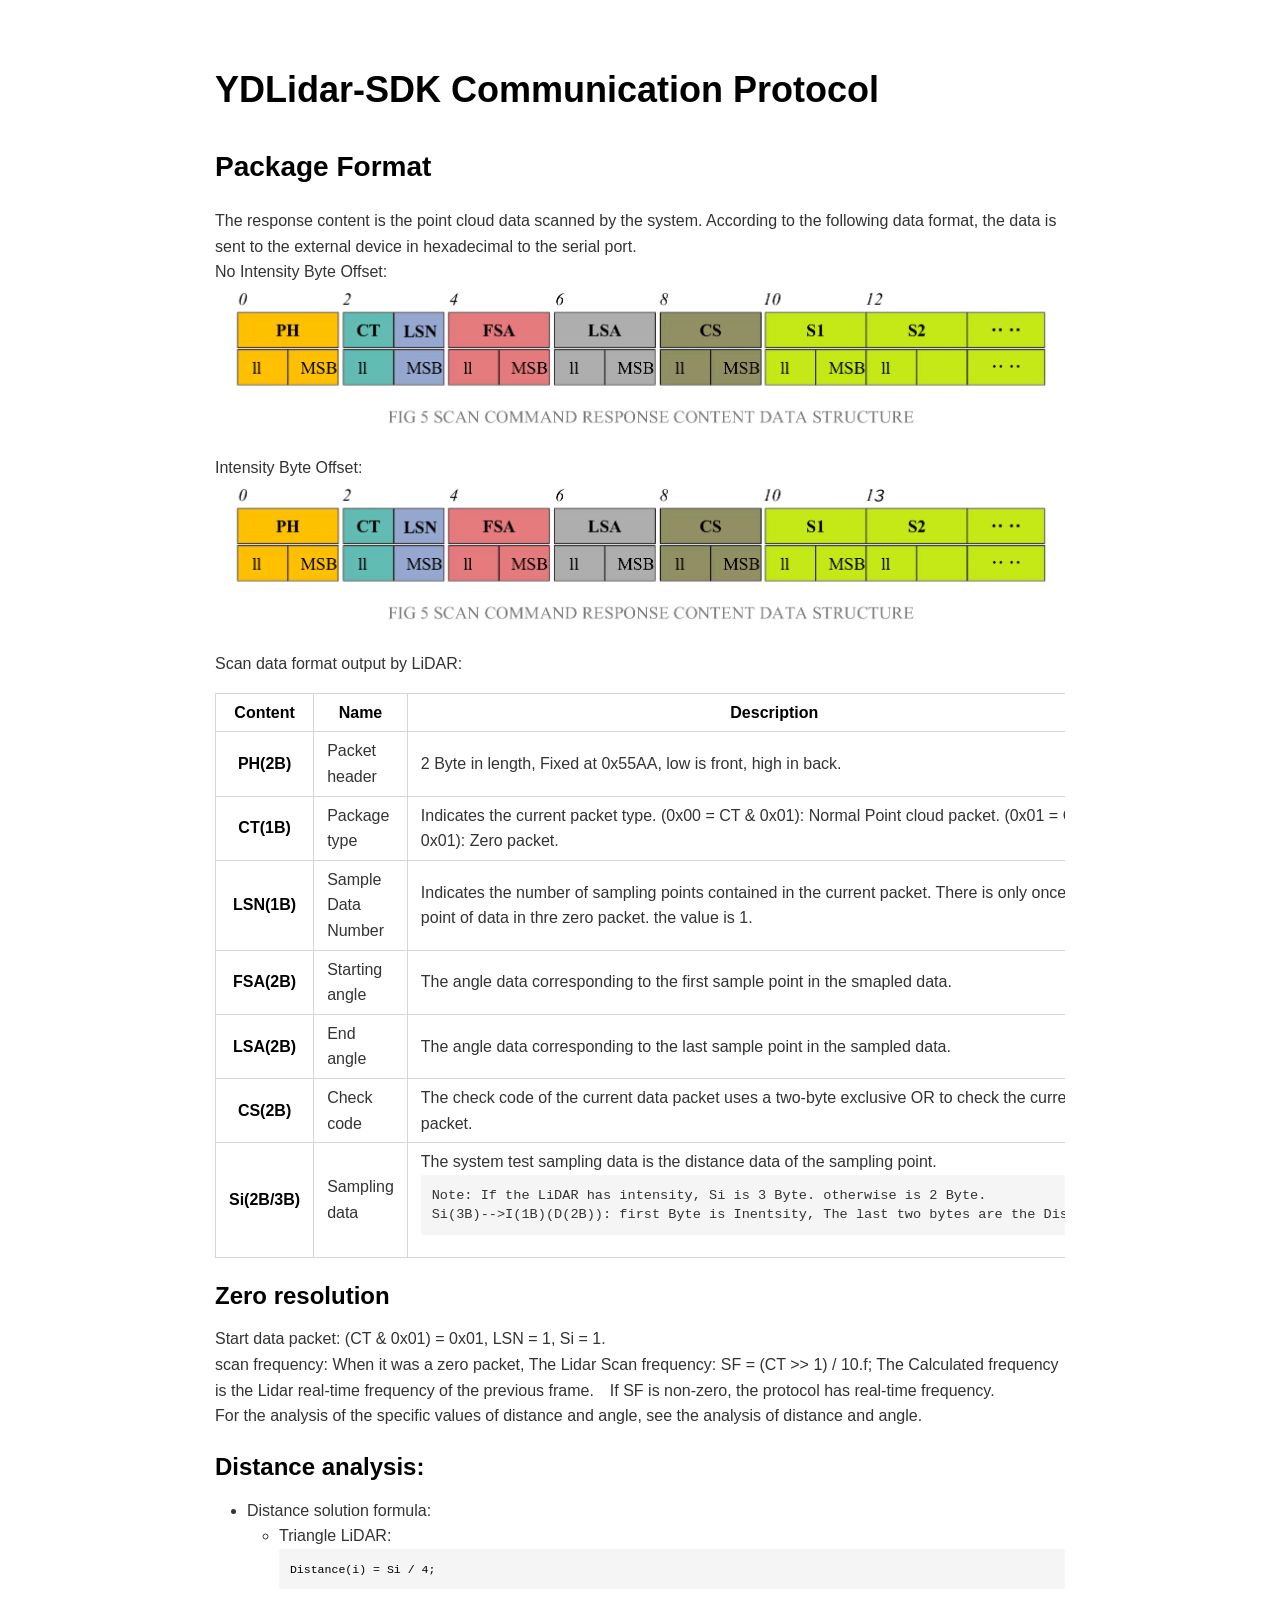
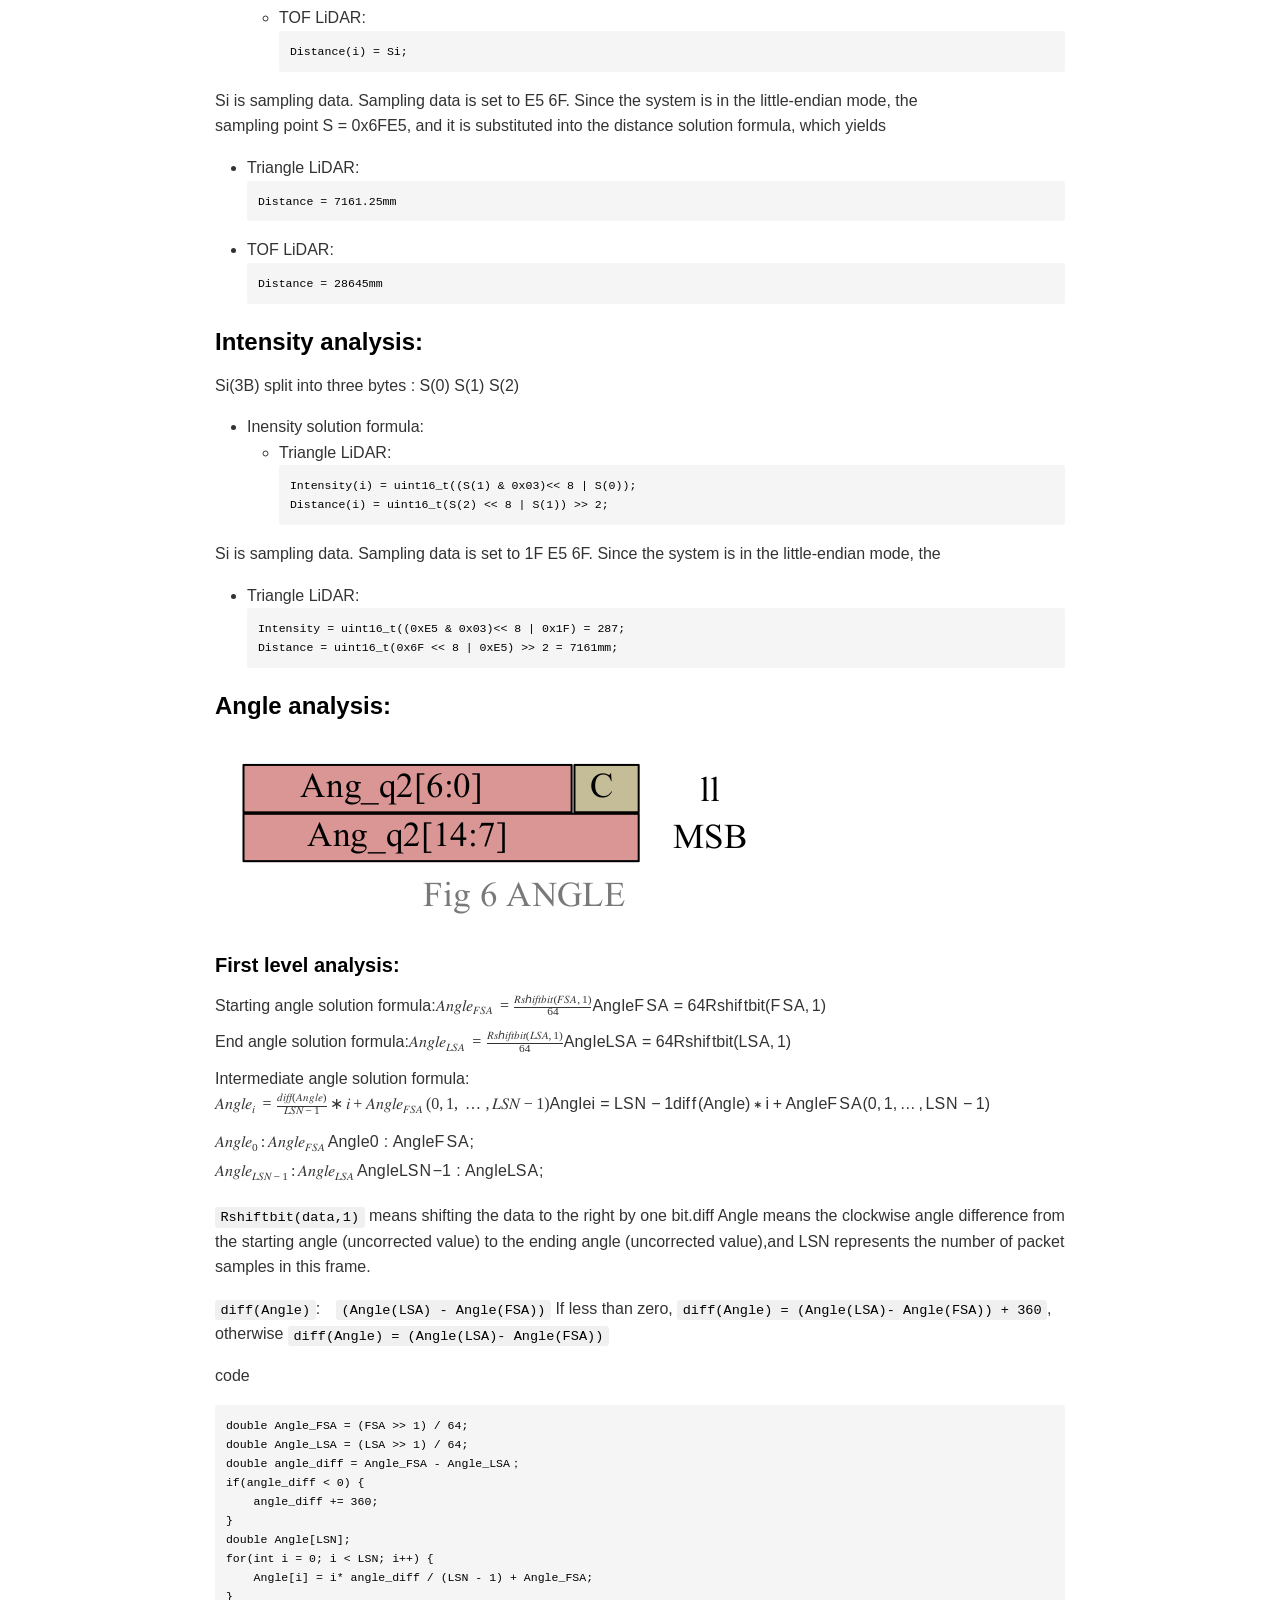
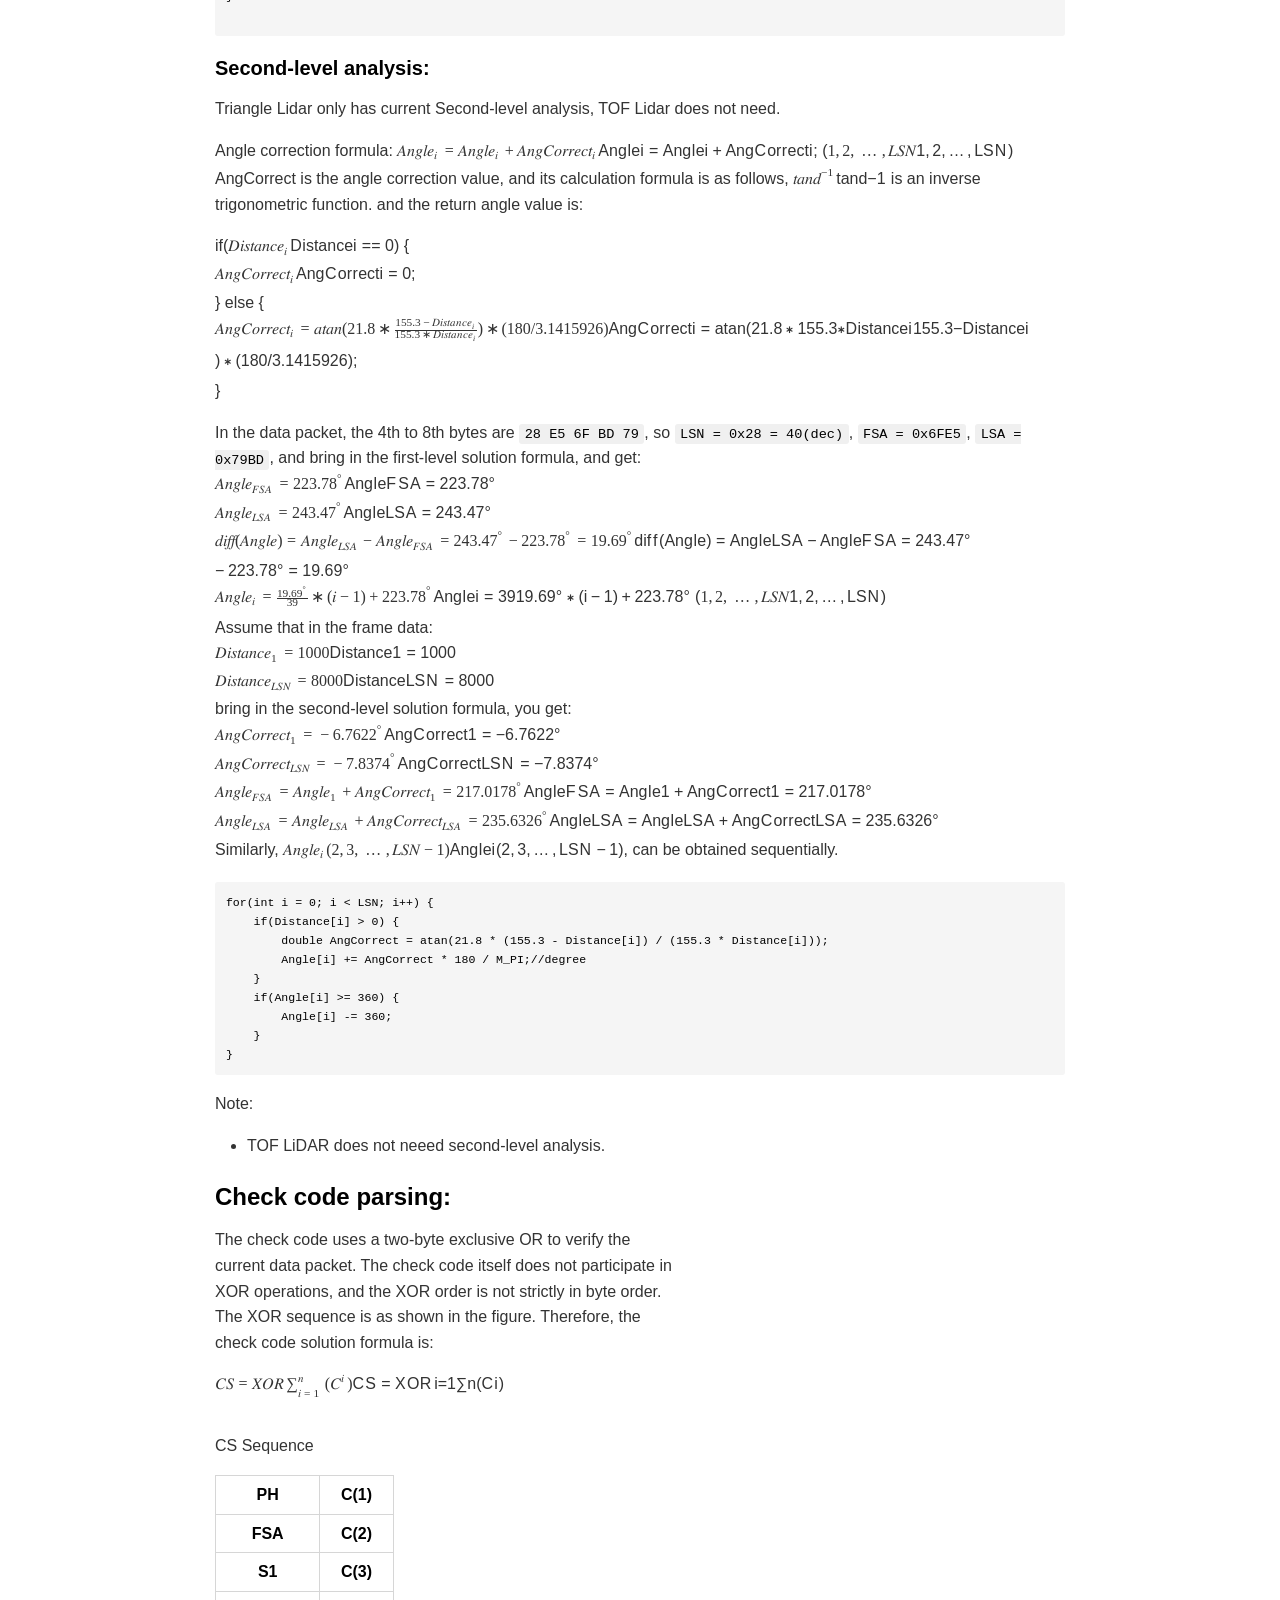
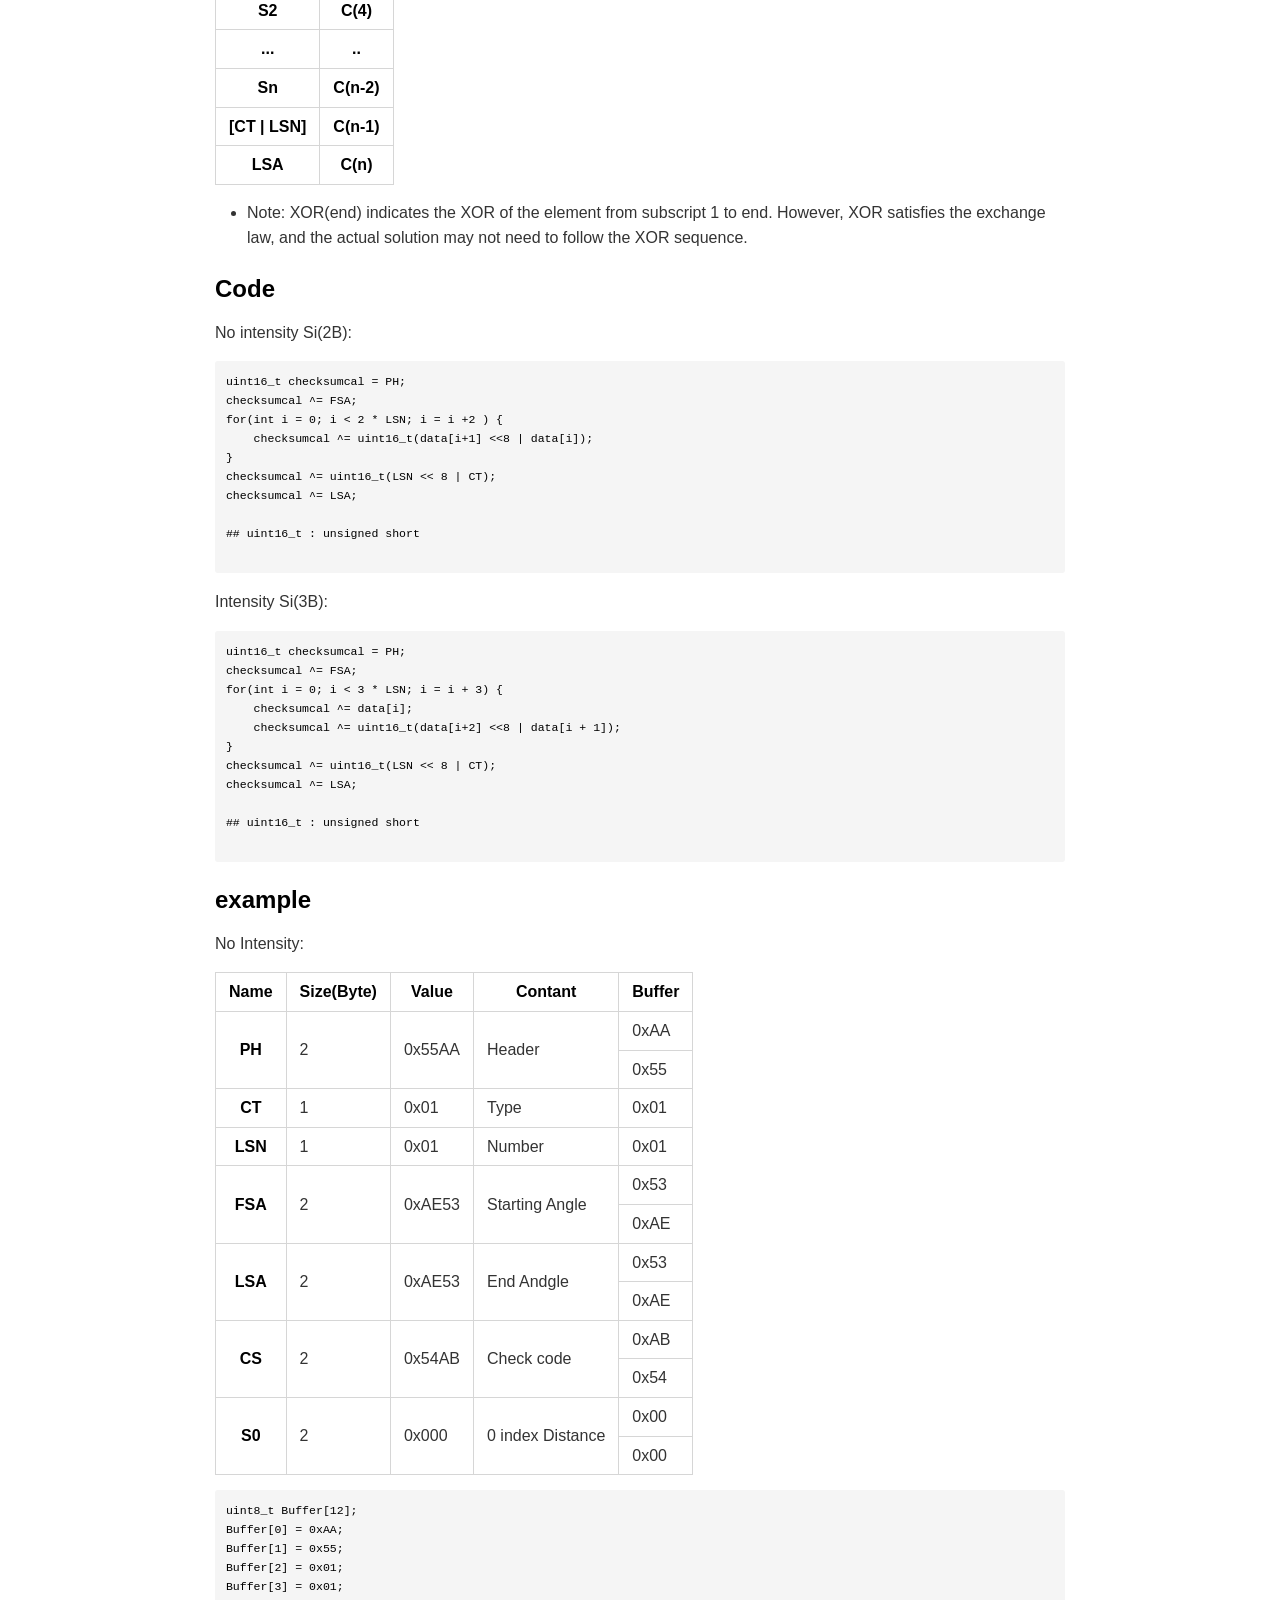
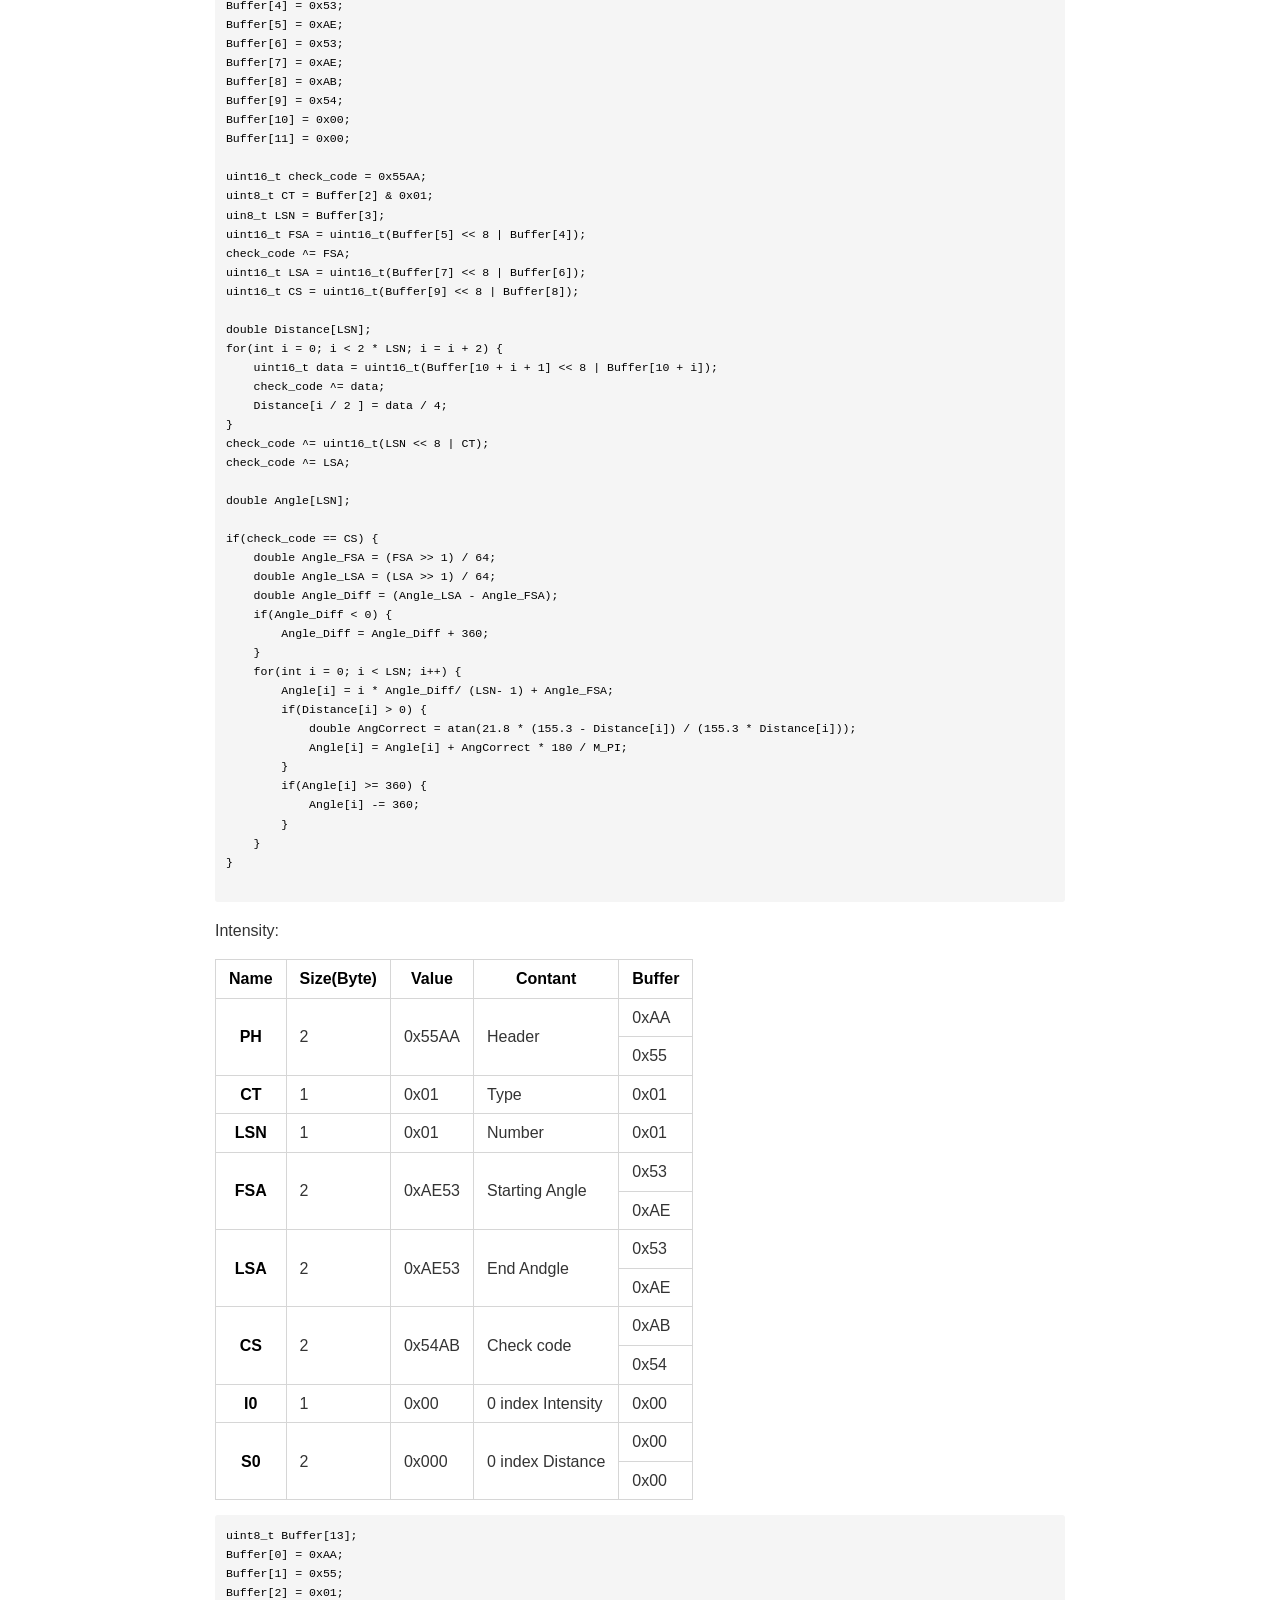
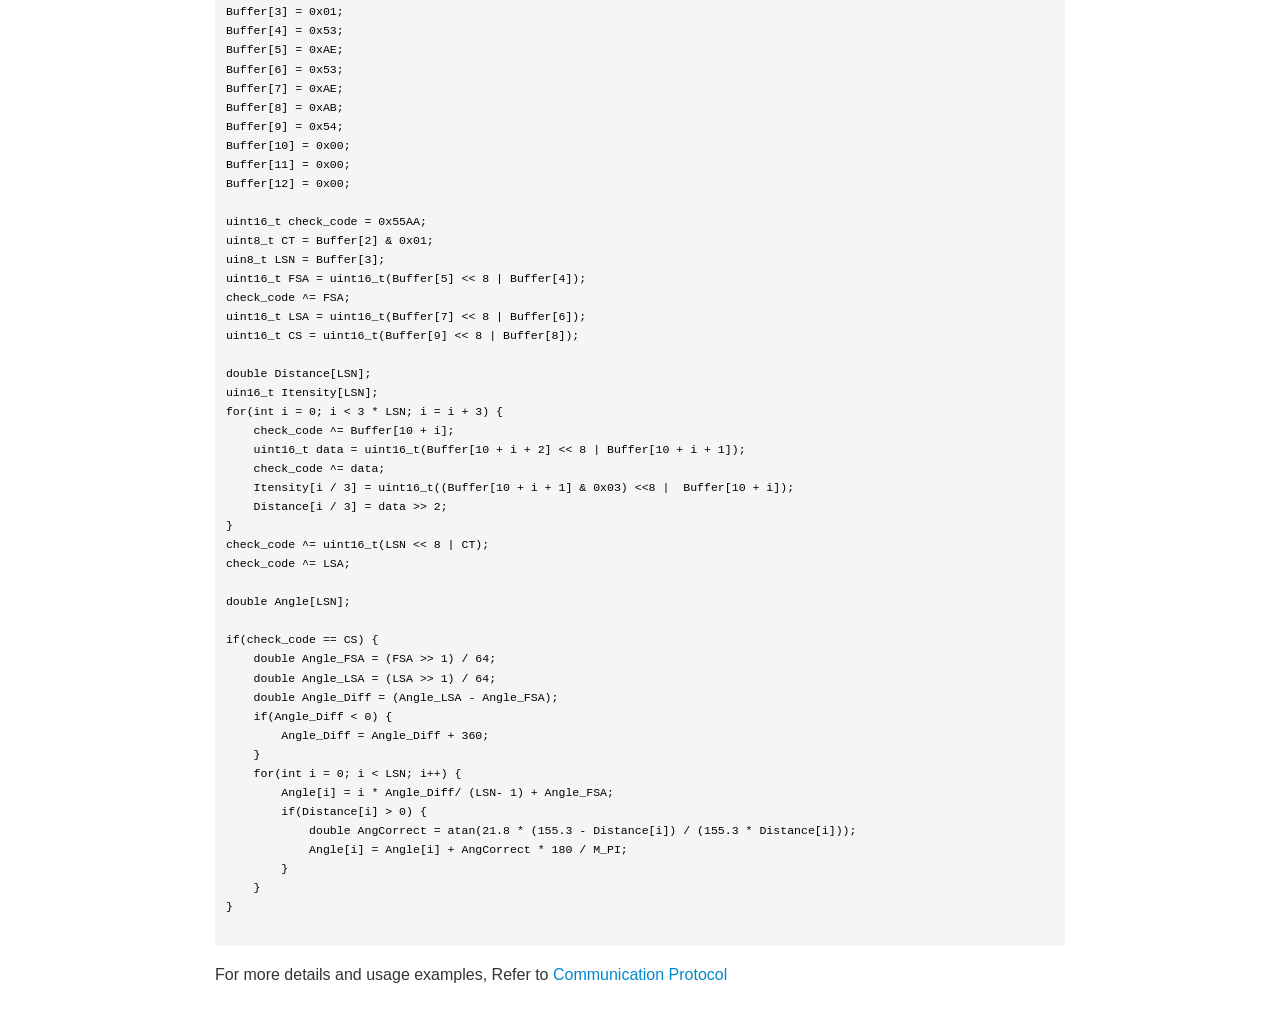
<file: docs/YDLidar-SDK-master/doc/YDLidar-SDK-Communication-Protocol.html>
<!DOCTYPE html><html><head>
      <title>YDLidar-SDK-Communication-Protocol</title>
      <meta charset="utf-8">
      <meta name="viewport" content="width=device-width, initial-scale=1.0">
      
      <link rel="stylesheet" href="file:////home/tony/.vscode/extensions/shd101wyy.markdown-preview-enhanced-0.5.2/node_modules/@shd101wyy/mume/dependencies/katex/katex.min.css">
      
      

      
      
      
      
      
      
      

      <style>
      /**
 * prism.js Github theme based on GitHub's theme.
 * @author Sam Clarke
 */
code[class*="language-"],
pre[class*="language-"] {
  color: #333;
  background: none;
  font-family: Consolas, "Liberation Mono", Menlo, Courier, monospace;
  text-align: left;
  white-space: pre;
  word-spacing: normal;
  word-break: normal;
  word-wrap: normal;
  line-height: 1.4;

  -moz-tab-size: 8;
  -o-tab-size: 8;
  tab-size: 8;

  -webkit-hyphens: none;
  -moz-hyphens: none;
  -ms-hyphens: none;
  hyphens: none;
}

/* Code blocks */
pre[class*="language-"] {
  padding: .8em;
  overflow: auto;
  /* border: 1px solid #ddd; */
  border-radius: 3px;
  /* background: #fff; */
  background: #f5f5f5;
}

/* Inline code */
:not(pre) > code[class*="language-"] {
  padding: .1em;
  border-radius: .3em;
  white-space: normal;
  background: #f5f5f5;
}

.token.comment,
.token.blockquote {
  color: #969896;
}

.token.cdata {
  color: #183691;
}

.token.doctype,
.token.punctuation,
.token.variable,
.token.macro.property {
  color: #333;
}

.token.operator,
.token.important,
.token.keyword,
.token.rule,
.token.builtin {
  color: #a71d5d;
}

.token.string,
.token.url,
.token.regex,
.token.attr-value {
  color: #183691;
}

.token.property,
.token.number,
.token.boolean,
.token.entity,
.token.atrule,
.token.constant,
.token.symbol,
.token.command,
.token.code {
  color: #0086b3;
}

.token.tag,
.token.selector,
.token.prolog {
  color: #63a35c;
}

.token.function,
.token.namespace,
.token.pseudo-element,
.token.class,
.token.class-name,
.token.pseudo-class,
.token.id,
.token.url-reference .token.variable,
.token.attr-name {
  color: #795da3;
}

.token.entity {
  cursor: help;
}

.token.title,
.token.title .token.punctuation {
  font-weight: bold;
  color: #1d3e81;
}

.token.list {
  color: #ed6a43;
}

.token.inserted {
  background-color: #eaffea;
  color: #55a532;
}

.token.deleted {
  background-color: #ffecec;
  color: #bd2c00;
}

.token.bold {
  font-weight: bold;
}

.token.italic {
  font-style: italic;
}


/* JSON */
.language-json .token.property {
  color: #183691;
}

.language-markup .token.tag .token.punctuation {
  color: #333;
}

/* CSS */
code.language-css,
.language-css .token.function {
  color: #0086b3;
}

/* YAML */
.language-yaml .token.atrule {
  color: #63a35c;
}

code.language-yaml {
  color: #183691;
}

/* Ruby */
.language-ruby .token.function {
  color: #333;
}

/* Markdown */
.language-markdown .token.url {
  color: #795da3;
}

/* Makefile */
.language-makefile .token.symbol {
  color: #795da3;
}

.language-makefile .token.variable {
  color: #183691;
}

.language-makefile .token.builtin {
  color: #0086b3;
}

/* Bash */
.language-bash .token.keyword {
  color: #0086b3;
}

/* highlight */
pre[data-line] {
  position: relative;
  padding: 1em 0 1em 3em;
}
pre[data-line] .line-highlight-wrapper {
  position: absolute;
  top: 0;
  left: 0;
  background-color: transparent;
  display: block;
  width: 100%;
}

pre[data-line] .line-highlight {
  position: absolute;
  left: 0;
  right: 0;
  padding: inherit 0;
  margin-top: 1em;
  background: hsla(24, 20%, 50%,.08);
  background: linear-gradient(to right, hsla(24, 20%, 50%,.1) 70%, hsla(24, 20%, 50%,0));
  pointer-events: none;
  line-height: inherit;
  white-space: pre;
}

pre[data-line] .line-highlight:before, 
pre[data-line] .line-highlight[data-end]:after {
  content: attr(data-start);
  position: absolute;
  top: .4em;
  left: .6em;
  min-width: 1em;
  padding: 0 .5em;
  background-color: hsla(24, 20%, 50%,.4);
  color: hsl(24, 20%, 95%);
  font: bold 65%/1.5 sans-serif;
  text-align: center;
  vertical-align: .3em;
  border-radius: 999px;
  text-shadow: none;
  box-shadow: 0 1px white;
}

pre[data-line] .line-highlight[data-end]:after {
  content: attr(data-end);
  top: auto;
  bottom: .4em;
}html body{font-family:"Helvetica Neue",Helvetica,"Segoe UI",Arial,freesans,sans-serif;font-size:16px;line-height:1.6;color:#333;background-color:#fff;overflow:initial;box-sizing:border-box;word-wrap:break-word}html body>:first-child{margin-top:0}html body h1,html body h2,html body h3,html body h4,html body h5,html body h6{line-height:1.2;margin-top:1em;margin-bottom:16px;color:#000}html body h1{font-size:2.25em;font-weight:300;padding-bottom:.3em}html body h2{font-size:1.75em;font-weight:400;padding-bottom:.3em}html body h3{font-size:1.5em;font-weight:500}html body h4{font-size:1.25em;font-weight:600}html body h5{font-size:1.1em;font-weight:600}html body h6{font-size:1em;font-weight:600}html body h1,html body h2,html body h3,html body h4,html body h5{font-weight:600}html body h5{font-size:1em}html body h6{color:#5c5c5c}html body strong{color:#000}html body del{color:#5c5c5c}html body a:not([href]){color:inherit;text-decoration:none}html body a{color:#08c;text-decoration:none}html body a:hover{color:#00a3f5;text-decoration:none}html body img{max-width:100%}html body>p{margin-top:0;margin-bottom:16px;word-wrap:break-word}html body>ul,html body>ol{margin-bottom:16px}html body ul,html body ol{padding-left:2em}html body ul.no-list,html body ol.no-list{padding:0;list-style-type:none}html body ul ul,html body ul ol,html body ol ol,html body ol ul{margin-top:0;margin-bottom:0}html body li{margin-bottom:0}html body li.task-list-item{list-style:none}html body li>p{margin-top:0;margin-bottom:0}html body .task-list-item-checkbox{margin:0 .2em .25em -1.8em;vertical-align:middle}html body .task-list-item-checkbox:hover{cursor:pointer}html body blockquote{margin:16px 0;font-size:inherit;padding:0 15px;color:#5c5c5c;border-left:4px solid #d6d6d6}html body blockquote>:first-child{margin-top:0}html body blockquote>:last-child{margin-bottom:0}html body hr{height:4px;margin:32px 0;background-color:#d6d6d6;border:0 none}html body table{margin:10px 0 15px 0;border-collapse:collapse;border-spacing:0;display:block;width:100%;overflow:auto;word-break:normal;word-break:keep-all}html body table th{font-weight:bold;color:#000}html body table td,html body table th{border:1px solid #d6d6d6;padding:6px 13px}html body dl{padding:0}html body dl dt{padding:0;margin-top:16px;font-size:1em;font-style:italic;font-weight:bold}html body dl dd{padding:0 16px;margin-bottom:16px}html body code{font-family:Menlo,Monaco,Consolas,'Courier New',monospace;font-size:.85em !important;color:#000;background-color:#f0f0f0;border-radius:3px;padding:.2em 0}html body code::before,html body code::after{letter-spacing:-0.2em;content:"\00a0"}html body pre>code{padding:0;margin:0;font-size:.85em !important;word-break:normal;white-space:pre;background:transparent;border:0}html body .highlight{margin-bottom:16px}html body .highlight pre,html body pre{padding:1em;overflow:auto;font-size:.85em !important;line-height:1.45;border:#d6d6d6;border-radius:3px}html body .highlight pre{margin-bottom:0;word-break:normal}html body pre code,html body pre tt{display:inline;max-width:initial;padding:0;margin:0;overflow:initial;line-height:inherit;word-wrap:normal;background-color:transparent;border:0}html body pre code:before,html body pre tt:before,html body pre code:after,html body pre tt:after{content:normal}html body p,html body blockquote,html body ul,html body ol,html body dl,html body pre{margin-top:0;margin-bottom:16px}html body kbd{color:#000;border:1px solid #d6d6d6;border-bottom:2px solid #c7c7c7;padding:2px 4px;background-color:#f0f0f0;border-radius:3px}@media print{html body{background-color:#fff}html body h1,html body h2,html body h3,html body h4,html body h5,html body h6{color:#000;page-break-after:avoid}html body blockquote{color:#5c5c5c}html body pre{page-break-inside:avoid}html body table{display:table}html body img{display:block;max-width:100%;max-height:100%}html body pre,html body code{word-wrap:break-word;white-space:pre}}.markdown-preview{width:100%;height:100%;box-sizing:border-box}.markdown-preview .pagebreak,.markdown-preview .newpage{page-break-before:always}.markdown-preview pre.line-numbers{position:relative;padding-left:3.8em;counter-reset:linenumber}.markdown-preview pre.line-numbers>code{position:relative}.markdown-preview pre.line-numbers .line-numbers-rows{position:absolute;pointer-events:none;top:1em;font-size:100%;left:0;width:3em;letter-spacing:-1px;border-right:1px solid #999;-webkit-user-select:none;-moz-user-select:none;-ms-user-select:none;user-select:none}.markdown-preview pre.line-numbers .line-numbers-rows>span{pointer-events:none;display:block;counter-increment:linenumber}.markdown-preview pre.line-numbers .line-numbers-rows>span:before{content:counter(linenumber);color:#999;display:block;padding-right:.8em;text-align:right}.markdown-preview .mathjax-exps .MathJax_Display{text-align:center !important}.markdown-preview:not([for="preview"]) .code-chunk .btn-group{display:none}.markdown-preview:not([for="preview"]) .code-chunk .status{display:none}.markdown-preview:not([for="preview"]) .code-chunk .output-div{margin-bottom:16px}.scrollbar-style::-webkit-scrollbar{width:8px}.scrollbar-style::-webkit-scrollbar-track{border-radius:10px;background-color:transparent}.scrollbar-style::-webkit-scrollbar-thumb{border-radius:5px;background-color:rgba(150,150,150,0.66);border:4px solid rgba(150,150,150,0.66);background-clip:content-box}html body[for="html-export"]:not([data-presentation-mode]){position:relative;width:100%;height:100%;top:0;left:0;margin:0;padding:0;overflow:auto}html body[for="html-export"]:not([data-presentation-mode]) .markdown-preview{position:relative;top:0}@media screen and (min-width:914px){html body[for="html-export"]:not([data-presentation-mode]) .markdown-preview{padding:2em calc(50% - 457px + 2em)}}@media screen and (max-width:914px){html body[for="html-export"]:not([data-presentation-mode]) .markdown-preview{padding:2em}}@media screen and (max-width:450px){html body[for="html-export"]:not([data-presentation-mode]) .markdown-preview{font-size:14px !important;padding:1em}}@media print{html body[for="html-export"]:not([data-presentation-mode]) #sidebar-toc-btn{display:none}}html body[for="html-export"]:not([data-presentation-mode]) #sidebar-toc-btn{position:fixed;bottom:8px;left:8px;font-size:28px;cursor:pointer;color:inherit;z-index:99;width:32px;text-align:center;opacity:.4}html body[for="html-export"]:not([data-presentation-mode])[html-show-sidebar-toc] #sidebar-toc-btn{opacity:1}html body[for="html-export"]:not([data-presentation-mode])[html-show-sidebar-toc] .md-sidebar-toc{position:fixed;top:0;left:0;width:300px;height:100%;padding:32px 0 48px 0;font-size:14px;box-shadow:0 0 4px rgba(150,150,150,0.33);box-sizing:border-box;overflow:auto;background-color:inherit}html body[for="html-export"]:not([data-presentation-mode])[html-show-sidebar-toc] .md-sidebar-toc::-webkit-scrollbar{width:8px}html body[for="html-export"]:not([data-presentation-mode])[html-show-sidebar-toc] .md-sidebar-toc::-webkit-scrollbar-track{border-radius:10px;background-color:transparent}html body[for="html-export"]:not([data-presentation-mode])[html-show-sidebar-toc] .md-sidebar-toc::-webkit-scrollbar-thumb{border-radius:5px;background-color:rgba(150,150,150,0.66);border:4px solid rgba(150,150,150,0.66);background-clip:content-box}html body[for="html-export"]:not([data-presentation-mode])[html-show-sidebar-toc] .md-sidebar-toc a{text-decoration:none}html body[for="html-export"]:not([data-presentation-mode])[html-show-sidebar-toc] .md-sidebar-toc ul{padding:0 1.6em;margin-top:.8em}html body[for="html-export"]:not([data-presentation-mode])[html-show-sidebar-toc] .md-sidebar-toc li{margin-bottom:.8em}html body[for="html-export"]:not([data-presentation-mode])[html-show-sidebar-toc] .md-sidebar-toc ul{list-style-type:none}html body[for="html-export"]:not([data-presentation-mode])[html-show-sidebar-toc] .markdown-preview{left:300px;width:calc(100% -  300px);padding:2em calc(50% - 457px -  150px);margin:0;box-sizing:border-box}@media screen and (max-width:1274px){html body[for="html-export"]:not([data-presentation-mode])[html-show-sidebar-toc] .markdown-preview{padding:2em}}@media screen and (max-width:450px){html body[for="html-export"]:not([data-presentation-mode])[html-show-sidebar-toc] .markdown-preview{width:100%}}html body[for="html-export"]:not([data-presentation-mode]):not([html-show-sidebar-toc]) .markdown-preview{left:50%;transform:translateX(-50%)}html body[for="html-export"]:not([data-presentation-mode]):not([html-show-sidebar-toc]) .md-sidebar-toc{display:none}
/* Please visit the URL below for more information: */
/*   https://shd101wyy.github.io/markdown-preview-enhanced/#/customize-css */

      </style>
    </head>
    <body for="html-export">
      <div class="mume markdown-preview  ">
      <h1 class="mume-header" id="ydlidar-sdk-communication-protocol">YDLidar-SDK Communication Protocol</h1>

<h2 class="mume-header" id="package-format">Package Format</h2>

<p>The response content is the point cloud data scanned by the system. According to the following data format, the data is sent to the external device in hexadecimal to the serial port.<br>
No Intensity Byte Offset:<br>
<img src="images/frame.png" alt></p>
<p>Intensity Byte Offset:<br>
<img src="images/frame_intensity.png" alt></p>
<p>Scan data format output by LiDAR:</p>
<table>
    <tbody><tr><th>Content       </th><th> Name              </th><th> Description
    </th></tr><tr><th>PH(2B)        </th><td> Packet header      </td><td> 2 Byte in length, Fixed at 0x55AA, low is front, high in back.
    </td></tr><tr><th>CT(1B)        </th><td> Package type       </td><td> Indicates the current packet type. (0x00 = CT &amp; 0x01): Normal Point cloud packet. (0x01 = CT &amp; 0x01): Zero packet.
    </td></tr><tr><th>LSN(1B)       </th><td> Sample Data Number </td><td> Indicates the number of sampling points contained in the current packet. There is only once zero point of data in thre zero packet. the value is 1.
    </td></tr><tr><th>FSA(2B)       </th><td> Starting angle     </td><td> The angle data corresponding to the first sample point in the smapled data.
    </td></tr><tr><th>LSA(2B)       </th><td> End angle          </td><td> The angle data corresponding to the last sample point in the sampled data.
    </td></tr><tr><th>CS(2B)        </th><td> Check code         </td><td> The check code of the current data packet uses a two-byte exclusive OR to check the current data packet.
    </td></tr><tr><th>Si(2B/3B)     </th><td> Sampling data      </td><td> The system test sampling data is the distance data of the sampling point.
<pre class="language-text">Note: If the LiDAR has intensity, Si is 3 Byte. otherwise is 2 Byte.
Si(3B)--&gt;I(1B)(D(2B)): first Byte is Inentsity, The last two bytes are the Distance.
</pre>
</td></tr></tbody></table>
<h3 class="mume-header" id="zero-resolution">Zero resolution</h3>

<p>Start data packet: (CT &amp; 0x01) = 0x01, LSN = 1, Si = 1.<br>
scan frequency: When it was a zero packet, The Lidar Scan frequency: SF = (CT &gt;&gt; 1) / 10.f; The Calculated frequency is the Lidar real-time frequency of the previous frame.&#x3000;If SF is non-zero, the protocol has real-time frequency.<br>
For the analysis of the specific values of distance and angle, see the analysis of distance and angle.</p>
<h3 class="mume-header" id="distance-analysis">Distance analysis:</h3>

<ul>
<li>Distance solution formula:
<ul>
<li>Triangle LiDAR:<pre data-role="codeBlock" data-info class="language-"><code>Distance(i) = Si / 4;
</code></pre></li>
<li>TOF LiDAR:<pre data-role="codeBlock" data-info class="language-"><code>Distance(i) = Si;
</code></pre></li>
</ul>
</li>
</ul>
<p>Si is sampling data. Sampling data is set to E5 6F. Since the system is in the little-endian mode, the<br>
sampling point S = 0x6FE5, and it is substituted into the distance solution formula, which yields</p>
<ul>
<li>Triangle LiDAR:<pre data-role="codeBlock" data-info class="language-"><code>Distance = 7161.25mm
</code></pre></li>
<li>TOF LiDAR:<pre data-role="codeBlock" data-info class="language-"><code>Distance = 28645mm
</code></pre></li>
</ul>
<h3 class="mume-header" id="intensity-analysis">Intensity analysis:</h3>

<p>Si(3B) split into three bytes : S(0) S(1) S(2)</p>
<ul>
<li>Inensity solution formula:
<ul>
<li>Triangle LiDAR:<pre data-role="codeBlock" data-info class="language-"><code>Intensity(i) = uint16_t((S(1) &amp; 0x03)&lt;&lt; 8 | S(0));
Distance(i) = uint16_t(S(2) &lt;&lt; 8 | S(1)) &gt;&gt; 2;
</code></pre></li>
</ul>
</li>
</ul>
<p>Si is sampling data. Sampling data is set to 1F E5 6F. Since the system is in the little-endian mode, the</p>
<ul>
<li>Triangle LiDAR:<pre data-role="codeBlock" data-info class="language-"><code>Intensity = uint16_t((0xE5 &amp; 0x03)&lt;&lt; 8 | 0x1F) = 287;
Distance = uint16_t(0x6F &lt;&lt; 8 | 0xE5) &gt;&gt; 2 = 7161mm;
</code></pre></li>
</ul>
<h3 class="mume-header" id="angle-analysis">Angle analysis:</h3>

<p><img src="images/angle_q2.png" alt></p>
<h4 class="mume-header" id="first-level-analysis">First level analysis:</h4>

<p>Starting angle solution formula:<span class="katex-display"><span class="katex"><span class="katex-mathml"><math xmlns="http://www.w3.org/1998/Math/MathML"><semantics><mrow><mi>A</mi><mi>n</mi><mi>g</mi><mi>l</mi><msub><mi>e</mi><mrow><mi>F</mi><mi>S</mi><mi>A</mi></mrow></msub><mo>=</mo><mfrac><mrow><mi>R</mi><mi>s</mi><mi>h</mi><mi>i</mi><mi>f</mi><mi>t</mi><mi>b</mi><mi>i</mi><mi>t</mi><mo stretchy="false">(</mo><mi>F</mi><mi>S</mi><mi>A</mi><mo separator="true">,</mo><mn>1</mn><mo stretchy="false">)</mo></mrow><mn>64</mn></mfrac></mrow><annotation encoding="application/x-tex">Angle_{FSA}=\frac{Rshiftbit(FSA, 1)}{64}</annotation></semantics></math></span><span class="katex-html" aria-hidden="true"><span class="base"><span class="strut" style="height:0.8888799999999999em;vertical-align:-0.19444em;"></span><span class="mord mathdefault">A</span><span class="mord mathdefault">n</span><span class="mord mathdefault" style="margin-right:0.03588em;">g</span><span class="mord mathdefault" style="margin-right:0.01968em;">l</span><span class="mord"><span class="mord mathdefault">e</span><span class="msupsub"><span class="vlist-t vlist-t2"><span class="vlist-r"><span class="vlist" style="height:0.32833099999999993em;"><span style="top:-2.5500000000000003em;margin-left:0em;margin-right:0.05em;"><span class="pstrut" style="height:2.7em;"></span><span class="sizing reset-size6 size3 mtight"><span class="mord mtight"><span class="mord mathdefault mtight" style="margin-right:0.13889em;">F</span><span class="mord mathdefault mtight" style="margin-right:0.05764em;">S</span><span class="mord mathdefault mtight">A</span></span></span></span></span><span class="vlist-s">&#x200B;</span></span><span class="vlist-r"><span class="vlist" style="height:0.15em;"><span></span></span></span></span></span></span><span class="mspace" style="margin-right:0.2777777777777778em;"></span><span class="mrel">=</span><span class="mspace" style="margin-right:0.2777777777777778em;"></span></span><span class="base"><span class="strut" style="height:2.113em;vertical-align:-0.686em;"></span><span class="mord"><span class="mopen nulldelimiter"></span><span class="mfrac"><span class="vlist-t vlist-t2"><span class="vlist-r"><span class="vlist" style="height:1.427em;"><span style="top:-2.314em;"><span class="pstrut" style="height:3em;"></span><span class="mord"><span class="mord">6</span><span class="mord">4</span></span></span><span style="top:-3.23em;"><span class="pstrut" style="height:3em;"></span><span class="frac-line" style="border-bottom-width:0.04em;"></span></span><span style="top:-3.677em;"><span class="pstrut" style="height:3em;"></span><span class="mord"><span class="mord mathdefault" style="margin-right:0.00773em;">R</span><span class="mord mathdefault">s</span><span class="mord mathdefault">h</span><span class="mord mathdefault">i</span><span class="mord mathdefault" style="margin-right:0.10764em;">f</span><span class="mord mathdefault">t</span><span class="mord mathdefault">b</span><span class="mord mathdefault">i</span><span class="mord mathdefault">t</span><span class="mopen">(</span><span class="mord mathdefault" style="margin-right:0.13889em;">F</span><span class="mord mathdefault" style="margin-right:0.05764em;">S</span><span class="mord mathdefault">A</span><span class="mpunct">,</span><span class="mspace" style="margin-right:0.16666666666666666em;"></span><span class="mord">1</span><span class="mclose">)</span></span></span></span><span class="vlist-s">&#x200B;</span></span><span class="vlist-r"><span class="vlist" style="height:0.686em;"><span></span></span></span></span></span><span class="mclose nulldelimiter"></span></span></span></span></span></span><br>
End angle solution formula:<span class="katex-display"><span class="katex"><span class="katex-mathml"><math xmlns="http://www.w3.org/1998/Math/MathML"><semantics><mrow><mi>A</mi><mi>n</mi><mi>g</mi><mi>l</mi><msub><mi>e</mi><mrow><mi>L</mi><mi>S</mi><mi>A</mi></mrow></msub><mo>=</mo><mfrac><mrow><mi>R</mi><mi>s</mi><mi>h</mi><mi>i</mi><mi>f</mi><mi>t</mi><mi>b</mi><mi>i</mi><mi>t</mi><mo stretchy="false">(</mo><mi>L</mi><mi>S</mi><mi>A</mi><mo separator="true">,</mo><mn>1</mn><mo stretchy="false">)</mo></mrow><mn>64</mn></mfrac></mrow><annotation encoding="application/x-tex">Angle_{LSA}=\frac{Rshiftbit(LSA, 1)}{64}</annotation></semantics></math></span><span class="katex-html" aria-hidden="true"><span class="base"><span class="strut" style="height:0.8888799999999999em;vertical-align:-0.19444em;"></span><span class="mord mathdefault">A</span><span class="mord mathdefault">n</span><span class="mord mathdefault" style="margin-right:0.03588em;">g</span><span class="mord mathdefault" style="margin-right:0.01968em;">l</span><span class="mord"><span class="mord mathdefault">e</span><span class="msupsub"><span class="vlist-t vlist-t2"><span class="vlist-r"><span class="vlist" style="height:0.32833099999999993em;"><span style="top:-2.5500000000000003em;margin-left:0em;margin-right:0.05em;"><span class="pstrut" style="height:2.7em;"></span><span class="sizing reset-size6 size3 mtight"><span class="mord mtight"><span class="mord mathdefault mtight">L</span><span class="mord mathdefault mtight" style="margin-right:0.05764em;">S</span><span class="mord mathdefault mtight">A</span></span></span></span></span><span class="vlist-s">&#x200B;</span></span><span class="vlist-r"><span class="vlist" style="height:0.15em;"><span></span></span></span></span></span></span><span class="mspace" style="margin-right:0.2777777777777778em;"></span><span class="mrel">=</span><span class="mspace" style="margin-right:0.2777777777777778em;"></span></span><span class="base"><span class="strut" style="height:2.113em;vertical-align:-0.686em;"></span><span class="mord"><span class="mopen nulldelimiter"></span><span class="mfrac"><span class="vlist-t vlist-t2"><span class="vlist-r"><span class="vlist" style="height:1.427em;"><span style="top:-2.314em;"><span class="pstrut" style="height:3em;"></span><span class="mord"><span class="mord">6</span><span class="mord">4</span></span></span><span style="top:-3.23em;"><span class="pstrut" style="height:3em;"></span><span class="frac-line" style="border-bottom-width:0.04em;"></span></span><span style="top:-3.677em;"><span class="pstrut" style="height:3em;"></span><span class="mord"><span class="mord mathdefault" style="margin-right:0.00773em;">R</span><span class="mord mathdefault">s</span><span class="mord mathdefault">h</span><span class="mord mathdefault">i</span><span class="mord mathdefault" style="margin-right:0.10764em;">f</span><span class="mord mathdefault">t</span><span class="mord mathdefault">b</span><span class="mord mathdefault">i</span><span class="mord mathdefault">t</span><span class="mopen">(</span><span class="mord mathdefault">L</span><span class="mord mathdefault" style="margin-right:0.05764em;">S</span><span class="mord mathdefault">A</span><span class="mpunct">,</span><span class="mspace" style="margin-right:0.16666666666666666em;"></span><span class="mord">1</span><span class="mclose">)</span></span></span></span><span class="vlist-s">&#x200B;</span></span><span class="vlist-r"><span class="vlist" style="height:0.686em;"><span></span></span></span></span></span><span class="mclose nulldelimiter"></span></span></span></span></span></span><br>
Intermediate angle solution formula:<br>
<span class="katex-display"><span class="katex"><span class="katex-mathml"><math xmlns="http://www.w3.org/1998/Math/MathML"><semantics><mrow><mi>A</mi><mi>n</mi><mi>g</mi><mi>l</mi><msub><mi>e</mi><mi>i</mi></msub><mo>=</mo><mfrac><mrow><mi>d</mi><mi>i</mi><mi>f</mi><mi>f</mi><mo stretchy="false">(</mo><mi>A</mi><mi>n</mi><mi>g</mi><mi>l</mi><mi>e</mi><mo stretchy="false">)</mo></mrow><mrow><mi>L</mi><mi>S</mi><mi>N</mi><mo>&#x2212;</mo><mn>1</mn></mrow></mfrac><mo>&#x2217;</mo><mi>i</mi><mo>+</mo><mi>A</mi><mi>n</mi><mi>g</mi><mi>l</mi><msub><mi>e</mi><mrow><mi>F</mi><mi>S</mi><mi>A</mi></mrow></msub><mo stretchy="false">(</mo><mn>0</mn><mo separator="true">,</mo><mn>1</mn><mo separator="true">,</mo><mo>&#x2026;</mo><mo separator="true">,</mo><mi>L</mi><mi>S</mi><mi>N</mi><mo>&#x2212;</mo><mn>1</mn><mo stretchy="false">)</mo></mrow><annotation encoding="application/x-tex">Angle_{i}=\frac{diff(Angle)}{LSN - 1}*i + Angle_{FSA}  (0,1,\ldots,LSN-1)</annotation></semantics></math></span><span class="katex-html" aria-hidden="true"><span class="base"><span class="strut" style="height:0.8888799999999999em;vertical-align:-0.19444em;"></span><span class="mord mathdefault">A</span><span class="mord mathdefault">n</span><span class="mord mathdefault" style="margin-right:0.03588em;">g</span><span class="mord mathdefault" style="margin-right:0.01968em;">l</span><span class="mord"><span class="mord mathdefault">e</span><span class="msupsub"><span class="vlist-t vlist-t2"><span class="vlist-r"><span class="vlist" style="height:0.31166399999999994em;"><span style="top:-2.5500000000000003em;margin-left:0em;margin-right:0.05em;"><span class="pstrut" style="height:2.7em;"></span><span class="sizing reset-size6 size3 mtight"><span class="mord mtight"><span class="mord mathdefault mtight">i</span></span></span></span></span><span class="vlist-s">&#x200B;</span></span><span class="vlist-r"><span class="vlist" style="height:0.15em;"><span></span></span></span></span></span></span><span class="mspace" style="margin-right:0.2777777777777778em;"></span><span class="mrel">=</span><span class="mspace" style="margin-right:0.2777777777777778em;"></span></span><span class="base"><span class="strut" style="height:2.19633em;vertical-align:-0.7693300000000001em;"></span><span class="mord"><span class="mopen nulldelimiter"></span><span class="mfrac"><span class="vlist-t vlist-t2"><span class="vlist-r"><span class="vlist" style="height:1.427em;"><span style="top:-2.314em;"><span class="pstrut" style="height:3em;"></span><span class="mord"><span class="mord mathdefault">L</span><span class="mord mathdefault" style="margin-right:0.05764em;">S</span><span class="mord mathdefault" style="margin-right:0.10903em;">N</span><span class="mspace" style="margin-right:0.2222222222222222em;"></span><span class="mbin">&#x2212;</span><span class="mspace" style="margin-right:0.2222222222222222em;"></span><span class="mord">1</span></span></span><span style="top:-3.23em;"><span class="pstrut" style="height:3em;"></span><span class="frac-line" style="border-bottom-width:0.04em;"></span></span><span style="top:-3.677em;"><span class="pstrut" style="height:3em;"></span><span class="mord"><span class="mord mathdefault">d</span><span class="mord mathdefault">i</span><span class="mord mathdefault" style="margin-right:0.10764em;">f</span><span class="mord mathdefault" style="margin-right:0.10764em;">f</span><span class="mopen">(</span><span class="mord mathdefault">A</span><span class="mord mathdefault">n</span><span class="mord mathdefault" style="margin-right:0.03588em;">g</span><span class="mord mathdefault" style="margin-right:0.01968em;">l</span><span class="mord mathdefault">e</span><span class="mclose">)</span></span></span></span><span class="vlist-s">&#x200B;</span></span><span class="vlist-r"><span class="vlist" style="height:0.7693300000000001em;"><span></span></span></span></span></span><span class="mclose nulldelimiter"></span></span><span class="mspace" style="margin-right:0.2222222222222222em;"></span><span class="mbin">&#x2217;</span><span class="mspace" style="margin-right:0.2222222222222222em;"></span></span><span class="base"><span class="strut" style="height:0.74285em;vertical-align:-0.08333em;"></span><span class="mord mathdefault">i</span><span class="mspace" style="margin-right:0.2222222222222222em;"></span><span class="mbin">+</span><span class="mspace" style="margin-right:0.2222222222222222em;"></span></span><span class="base"><span class="strut" style="height:1em;vertical-align:-0.25em;"></span><span class="mord mathdefault">A</span><span class="mord mathdefault">n</span><span class="mord mathdefault" style="margin-right:0.03588em;">g</span><span class="mord mathdefault" style="margin-right:0.01968em;">l</span><span class="mord"><span class="mord mathdefault">e</span><span class="msupsub"><span class="vlist-t vlist-t2"><span class="vlist-r"><span class="vlist" style="height:0.32833099999999993em;"><span style="top:-2.5500000000000003em;margin-left:0em;margin-right:0.05em;"><span class="pstrut" style="height:2.7em;"></span><span class="sizing reset-size6 size3 mtight"><span class="mord mtight"><span class="mord mathdefault mtight" style="margin-right:0.13889em;">F</span><span class="mord mathdefault mtight" style="margin-right:0.05764em;">S</span><span class="mord mathdefault mtight">A</span></span></span></span></span><span class="vlist-s">&#x200B;</span></span><span class="vlist-r"><span class="vlist" style="height:0.15em;"><span></span></span></span></span></span></span><span class="mopen">(</span><span class="mord">0</span><span class="mpunct">,</span><span class="mspace" style="margin-right:0.16666666666666666em;"></span><span class="mord">1</span><span class="mpunct">,</span><span class="mspace" style="margin-right:0.16666666666666666em;"></span><span class="minner">&#x2026;</span><span class="mspace" style="margin-right:0.16666666666666666em;"></span><span class="mpunct">,</span><span class="mspace" style="margin-right:0.16666666666666666em;"></span><span class="mord mathdefault">L</span><span class="mord mathdefault" style="margin-right:0.05764em;">S</span><span class="mord mathdefault" style="margin-right:0.10903em;">N</span><span class="mspace" style="margin-right:0.2222222222222222em;"></span><span class="mbin">&#x2212;</span><span class="mspace" style="margin-right:0.2222222222222222em;"></span></span><span class="base"><span class="strut" style="height:1em;vertical-align:-0.25em;"></span><span class="mord">1</span><span class="mclose">)</span></span></span></span></span><br>
<span class="katex"><span class="katex-mathml"><math xmlns="http://www.w3.org/1998/Math/MathML"><semantics><mrow><mi>A</mi><mi>n</mi><mi>g</mi><mi>l</mi><msub><mi>e</mi><mn>0</mn></msub><mo>:</mo><mi>A</mi><mi>n</mi><mi>g</mi><mi>l</mi><msub><mi>e</mi><mrow><mi>F</mi><mi>S</mi><mi>A</mi></mrow></msub></mrow><annotation encoding="application/x-tex">Angle_{0} : Angle_{FSA}</annotation></semantics></math></span><span class="katex-html" aria-hidden="true"><span class="base"><span class="strut" style="height:0.8888799999999999em;vertical-align:-0.19444em;"></span><span class="mord mathdefault">A</span><span class="mord mathdefault">n</span><span class="mord mathdefault" style="margin-right:0.03588em;">g</span><span class="mord mathdefault" style="margin-right:0.01968em;">l</span><span class="mord"><span class="mord mathdefault">e</span><span class="msupsub"><span class="vlist-t vlist-t2"><span class="vlist-r"><span class="vlist" style="height:0.30110799999999993em;"><span style="top:-2.5500000000000003em;margin-left:0em;margin-right:0.05em;"><span class="pstrut" style="height:2.7em;"></span><span class="sizing reset-size6 size3 mtight"><span class="mord mtight"><span class="mord mtight">0</span></span></span></span></span><span class="vlist-s">&#x200B;</span></span><span class="vlist-r"><span class="vlist" style="height:0.15em;"><span></span></span></span></span></span></span><span class="mspace" style="margin-right:0.2777777777777778em;"></span><span class="mrel">:</span><span class="mspace" style="margin-right:0.2777777777777778em;"></span></span><span class="base"><span class="strut" style="height:0.8888799999999999em;vertical-align:-0.19444em;"></span><span class="mord mathdefault">A</span><span class="mord mathdefault">n</span><span class="mord mathdefault" style="margin-right:0.03588em;">g</span><span class="mord mathdefault" style="margin-right:0.01968em;">l</span><span class="mord"><span class="mord mathdefault">e</span><span class="msupsub"><span class="vlist-t vlist-t2"><span class="vlist-r"><span class="vlist" style="height:0.32833099999999993em;"><span style="top:-2.5500000000000003em;margin-left:0em;margin-right:0.05em;"><span class="pstrut" style="height:2.7em;"></span><span class="sizing reset-size6 size3 mtight"><span class="mord mtight"><span class="mord mathdefault mtight" style="margin-right:0.13889em;">F</span><span class="mord mathdefault mtight" style="margin-right:0.05764em;">S</span><span class="mord mathdefault mtight">A</span></span></span></span></span><span class="vlist-s">&#x200B;</span></span><span class="vlist-r"><span class="vlist" style="height:0.15em;"><span></span></span></span></span></span></span></span></span></span>;<br>
<span class="katex"><span class="katex-mathml"><math xmlns="http://www.w3.org/1998/Math/MathML"><semantics><mrow><mi>A</mi><mi>n</mi><mi>g</mi><mi>l</mi><msub><mi>e</mi><mrow><mi>L</mi><mi>S</mi><mi>N</mi><mo>&#x2212;</mo><mn>1</mn></mrow></msub><mo>:</mo><mi>A</mi><mi>n</mi><mi>g</mi><mi>l</mi><msub><mi>e</mi><mrow><mi>L</mi><mi>S</mi><mi>A</mi></mrow></msub></mrow><annotation encoding="application/x-tex">Angle_{LSN-1} : Angle_{LSA}</annotation></semantics></math></span><span class="katex-html" aria-hidden="true"><span class="base"><span class="strut" style="height:0.902771em;vertical-align:-0.208331em;"></span><span class="mord mathdefault">A</span><span class="mord mathdefault">n</span><span class="mord mathdefault" style="margin-right:0.03588em;">g</span><span class="mord mathdefault" style="margin-right:0.01968em;">l</span><span class="mord"><span class="mord mathdefault">e</span><span class="msupsub"><span class="vlist-t vlist-t2"><span class="vlist-r"><span class="vlist" style="height:0.328331em;"><span style="top:-2.5500000000000003em;margin-left:0em;margin-right:0.05em;"><span class="pstrut" style="height:2.7em;"></span><span class="sizing reset-size6 size3 mtight"><span class="mord mtight"><span class="mord mathdefault mtight">L</span><span class="mord mathdefault mtight" style="margin-right:0.05764em;">S</span><span class="mord mathdefault mtight" style="margin-right:0.10903em;">N</span><span class="mbin mtight">&#x2212;</span><span class="mord mtight">1</span></span></span></span></span><span class="vlist-s">&#x200B;</span></span><span class="vlist-r"><span class="vlist" style="height:0.208331em;"><span></span></span></span></span></span></span><span class="mspace" style="margin-right:0.2777777777777778em;"></span><span class="mrel">:</span><span class="mspace" style="margin-right:0.2777777777777778em;"></span></span><span class="base"><span class="strut" style="height:0.8888799999999999em;vertical-align:-0.19444em;"></span><span class="mord mathdefault">A</span><span class="mord mathdefault">n</span><span class="mord mathdefault" style="margin-right:0.03588em;">g</span><span class="mord mathdefault" style="margin-right:0.01968em;">l</span><span class="mord"><span class="mord mathdefault">e</span><span class="msupsub"><span class="vlist-t vlist-t2"><span class="vlist-r"><span class="vlist" style="height:0.32833099999999993em;"><span style="top:-2.5500000000000003em;margin-left:0em;margin-right:0.05em;"><span class="pstrut" style="height:2.7em;"></span><span class="sizing reset-size6 size3 mtight"><span class="mord mtight"><span class="mord mathdefault mtight">L</span><span class="mord mathdefault mtight" style="margin-right:0.05764em;">S</span><span class="mord mathdefault mtight">A</span></span></span></span></span><span class="vlist-s">&#x200B;</span></span><span class="vlist-r"><span class="vlist" style="height:0.15em;"><span></span></span></span></span></span></span></span></span></span>;</p>
<p><code>Rshiftbit(data,1)</code> means shifting the data to the right by one bit.diff Angle means the clockwise angle difference from the starting angle (uncorrected value) to the ending angle (uncorrected value),and LSN represents the number of packet samples in this frame.</p>
<p><code>diff(Angle)</code>:&#x3000;<code>(Angle(LSA) - Angle(FSA))</code> If less than zero, <code>diff(Angle) = (Angle(LSA)- Angle(FSA)) + 360</code>, otherwise <code>diff(Angle) = (Angle(LSA)- Angle(FSA))</code></p>
<p>code</p>
<pre data-role="codeBlock" data-info class="language-"><code>double Angle_FSA = (FSA &gt;&gt; 1) / 64;
double Angle_LSA = (LSA &gt;&gt; 1) / 64;
double angle_diff = Angle_FSA - Angle_LSA&#xFF1B;
if(angle_diff &lt; 0) {
    angle_diff += 360;
}
double Angle[LSN];
for(int i = 0; i &lt; LSN; i++) {
    Angle[i] = i* angle_diff / (LSN - 1) + Angle_FSA;
}

</code></pre><h4 class="mume-header" id="second-level-analysis">Second-level analysis:</h4>

<p>Triangle Lidar only has current Second-level analysis, TOF Lidar does not need.</p>
<p>Angle correction formula: <span class="katex"><span class="katex-mathml"><math xmlns="http://www.w3.org/1998/Math/MathML"><semantics><mrow><mi>A</mi><mi>n</mi><mi>g</mi><mi>l</mi><msub><mi>e</mi><mi>i</mi></msub><mo>=</mo><mi>A</mi><mi>n</mi><mi>g</mi><mi>l</mi><msub><mi>e</mi><mi>i</mi></msub><mo>+</mo><mi>A</mi><mi>n</mi><mi>g</mi><mi>C</mi><mi>o</mi><mi>r</mi><mi>r</mi><mi>e</mi><mi>c</mi><msub><mi>t</mi><mi>i</mi></msub></mrow><annotation encoding="application/x-tex">Angle_{i} = Angle_{i} + AngCorrect_{i}</annotation></semantics></math></span><span class="katex-html" aria-hidden="true"><span class="base"><span class="strut" style="height:0.8888799999999999em;vertical-align:-0.19444em;"></span><span class="mord mathdefault">A</span><span class="mord mathdefault">n</span><span class="mord mathdefault" style="margin-right:0.03588em;">g</span><span class="mord mathdefault" style="margin-right:0.01968em;">l</span><span class="mord"><span class="mord mathdefault">e</span><span class="msupsub"><span class="vlist-t vlist-t2"><span class="vlist-r"><span class="vlist" style="height:0.31166399999999994em;"><span style="top:-2.5500000000000003em;margin-left:0em;margin-right:0.05em;"><span class="pstrut" style="height:2.7em;"></span><span class="sizing reset-size6 size3 mtight"><span class="mord mtight"><span class="mord mathdefault mtight">i</span></span></span></span></span><span class="vlist-s">&#x200B;</span></span><span class="vlist-r"><span class="vlist" style="height:0.15em;"><span></span></span></span></span></span></span><span class="mspace" style="margin-right:0.2777777777777778em;"></span><span class="mrel">=</span><span class="mspace" style="margin-right:0.2777777777777778em;"></span></span><span class="base"><span class="strut" style="height:0.8888799999999999em;vertical-align:-0.19444em;"></span><span class="mord mathdefault">A</span><span class="mord mathdefault">n</span><span class="mord mathdefault" style="margin-right:0.03588em;">g</span><span class="mord mathdefault" style="margin-right:0.01968em;">l</span><span class="mord"><span class="mord mathdefault">e</span><span class="msupsub"><span class="vlist-t vlist-t2"><span class="vlist-r"><span class="vlist" style="height:0.31166399999999994em;"><span style="top:-2.5500000000000003em;margin-left:0em;margin-right:0.05em;"><span class="pstrut" style="height:2.7em;"></span><span class="sizing reset-size6 size3 mtight"><span class="mord mtight"><span class="mord mathdefault mtight">i</span></span></span></span></span><span class="vlist-s">&#x200B;</span></span><span class="vlist-r"><span class="vlist" style="height:0.15em;"><span></span></span></span></span></span></span><span class="mspace" style="margin-right:0.2222222222222222em;"></span><span class="mbin">+</span><span class="mspace" style="margin-right:0.2222222222222222em;"></span></span><span class="base"><span class="strut" style="height:0.8777699999999999em;vertical-align:-0.19444em;"></span><span class="mord mathdefault">A</span><span class="mord mathdefault">n</span><span class="mord mathdefault" style="margin-right:0.03588em;">g</span><span class="mord mathdefault" style="margin-right:0.07153em;">C</span><span class="mord mathdefault">o</span><span class="mord mathdefault" style="margin-right:0.02778em;">r</span><span class="mord mathdefault" style="margin-right:0.02778em;">r</span><span class="mord mathdefault">e</span><span class="mord mathdefault">c</span><span class="mord"><span class="mord mathdefault">t</span><span class="msupsub"><span class="vlist-t vlist-t2"><span class="vlist-r"><span class="vlist" style="height:0.31166399999999994em;"><span style="top:-2.5500000000000003em;margin-left:0em;margin-right:0.05em;"><span class="pstrut" style="height:2.7em;"></span><span class="sizing reset-size6 size3 mtight"><span class="mord mtight"><span class="mord mathdefault mtight">i</span></span></span></span></span><span class="vlist-s">&#x200B;</span></span><span class="vlist-r"><span class="vlist" style="height:0.15em;"><span></span></span></span></span></span></span></span></span></span>; (<span class="katex"><span class="katex-mathml"><math xmlns="http://www.w3.org/1998/Math/MathML"><semantics><mrow><mn>1</mn><mo separator="true">,</mo><mn>2</mn><mo separator="true">,</mo><mo>&#x2026;</mo><mo separator="true">,</mo><mi>L</mi><mi>S</mi><mi>N</mi></mrow><annotation encoding="application/x-tex">1,2,\ldots,LSN</annotation></semantics></math></span><span class="katex-html" aria-hidden="true"><span class="base"><span class="strut" style="height:0.8777699999999999em;vertical-align:-0.19444em;"></span><span class="mord">1</span><span class="mpunct">,</span><span class="mspace" style="margin-right:0.16666666666666666em;"></span><span class="mord">2</span><span class="mpunct">,</span><span class="mspace" style="margin-right:0.16666666666666666em;"></span><span class="minner">&#x2026;</span><span class="mspace" style="margin-right:0.16666666666666666em;"></span><span class="mpunct">,</span><span class="mspace" style="margin-right:0.16666666666666666em;"></span><span class="mord mathdefault">L</span><span class="mord mathdefault" style="margin-right:0.05764em;">S</span><span class="mord mathdefault" style="margin-right:0.10903em;">N</span></span></span></span>)<br>
AngCorrect is the angle correction value, and its calculation formula is as follows, <span class="katex"><span class="katex-mathml"><math xmlns="http://www.w3.org/1998/Math/MathML"><semantics><mrow><mi>t</mi><mi>a</mi><mi>n</mi><msup><mi>d</mi><mrow><mo>&#x2212;</mo><mn>1</mn></mrow></msup></mrow><annotation encoding="application/x-tex">tand^{-1}</annotation></semantics></math></span><span class="katex-html" aria-hidden="true"><span class="base"><span class="strut" style="height:0.8141079999999999em;vertical-align:0em;"></span><span class="mord mathdefault">t</span><span class="mord mathdefault">a</span><span class="mord mathdefault">n</span><span class="mord"><span class="mord mathdefault">d</span><span class="msupsub"><span class="vlist-t"><span class="vlist-r"><span class="vlist" style="height:0.8141079999999999em;"><span style="top:-3.063em;margin-right:0.05em;"><span class="pstrut" style="height:2.7em;"></span><span class="sizing reset-size6 size3 mtight"><span class="mord mtight"><span class="mord mtight">&#x2212;</span><span class="mord mtight">1</span></span></span></span></span></span></span></span></span></span></span></span> is an inverse trigonometric function. and the return angle value is:</p>
<p>if(<span class="katex"><span class="katex-mathml"><math xmlns="http://www.w3.org/1998/Math/MathML"><semantics><mrow><mi>D</mi><mi>i</mi><mi>s</mi><mi>t</mi><mi>a</mi><mi>n</mi><mi>c</mi><msub><mi>e</mi><mi>i</mi></msub></mrow><annotation encoding="application/x-tex">Distance_{i}</annotation></semantics></math></span><span class="katex-html" aria-hidden="true"><span class="base"><span class="strut" style="height:0.83333em;vertical-align:-0.15em;"></span><span class="mord mathdefault" style="margin-right:0.02778em;">D</span><span class="mord mathdefault">i</span><span class="mord mathdefault">s</span><span class="mord mathdefault">t</span><span class="mord mathdefault">a</span><span class="mord mathdefault">n</span><span class="mord mathdefault">c</span><span class="mord"><span class="mord mathdefault">e</span><span class="msupsub"><span class="vlist-t vlist-t2"><span class="vlist-r"><span class="vlist" style="height:0.31166399999999994em;"><span style="top:-2.5500000000000003em;margin-left:0em;margin-right:0.05em;"><span class="pstrut" style="height:2.7em;"></span><span class="sizing reset-size6 size3 mtight"><span class="mord mtight"><span class="mord mathdefault mtight">i</span></span></span></span></span><span class="vlist-s">&#x200B;</span></span><span class="vlist-r"><span class="vlist" style="height:0.15em;"><span></span></span></span></span></span></span></span></span></span> == 0) {<br>
<span class="katex"><span class="katex-mathml"><math xmlns="http://www.w3.org/1998/Math/MathML"><semantics><mrow><mi>A</mi><mi>n</mi><mi>g</mi><mi>C</mi><mi>o</mi><mi>r</mi><mi>r</mi><mi>e</mi><mi>c</mi><msub><mi>t</mi><mi>i</mi></msub></mrow><annotation encoding="application/x-tex">AngCorrect_{i}</annotation></semantics></math></span><span class="katex-html" aria-hidden="true"><span class="base"><span class="strut" style="height:0.8777699999999999em;vertical-align:-0.19444em;"></span><span class="mord mathdefault">A</span><span class="mord mathdefault">n</span><span class="mord mathdefault" style="margin-right:0.03588em;">g</span><span class="mord mathdefault" style="margin-right:0.07153em;">C</span><span class="mord mathdefault">o</span><span class="mord mathdefault" style="margin-right:0.02778em;">r</span><span class="mord mathdefault" style="margin-right:0.02778em;">r</span><span class="mord mathdefault">e</span><span class="mord mathdefault">c</span><span class="mord"><span class="mord mathdefault">t</span><span class="msupsub"><span class="vlist-t vlist-t2"><span class="vlist-r"><span class="vlist" style="height:0.31166399999999994em;"><span style="top:-2.5500000000000003em;margin-left:0em;margin-right:0.05em;"><span class="pstrut" style="height:2.7em;"></span><span class="sizing reset-size6 size3 mtight"><span class="mord mtight"><span class="mord mathdefault mtight">i</span></span></span></span></span><span class="vlist-s">&#x200B;</span></span><span class="vlist-r"><span class="vlist" style="height:0.15em;"><span></span></span></span></span></span></span></span></span></span> = 0;<br>
} else {<br>
<span class="katex"><span class="katex-mathml"><math xmlns="http://www.w3.org/1998/Math/MathML"><semantics><mrow><mi>A</mi><mi>n</mi><mi>g</mi><mi>C</mi><mi>o</mi><mi>r</mi><mi>r</mi><mi>e</mi><mi>c</mi><msub><mi>t</mi><mi>i</mi></msub><mo>=</mo><mi>a</mi><mi>t</mi><mi>a</mi><mi>n</mi><mo stretchy="false">(</mo><mn>21.8</mn><mo>&#x2217;</mo><mfrac><mrow><mn>155.3</mn><mo>&#x2212;</mo><mi>D</mi><mi>i</mi><mi>s</mi><mi>t</mi><mi>a</mi><mi>n</mi><mi>c</mi><msub><mi>e</mi><mi>i</mi></msub></mrow><mrow><mn>155.3</mn><mo>&#x2217;</mo><mi>D</mi><mi>i</mi><mi>s</mi><mi>t</mi><mi>a</mi><mi>n</mi><mi>c</mi><msub><mi>e</mi><mi>i</mi></msub></mrow></mfrac><mo stretchy="false">)</mo><mo>&#x2217;</mo><mo stretchy="false">(</mo><mn>180</mn><mi mathvariant="normal">/</mi><mn>3.1415926</mn><mo stretchy="false">)</mo></mrow><annotation encoding="application/x-tex">AngCorrect_{i} = atan(21.8 * \frac{155.3 - Distance_{i}}{155.3*Distance_{i}}) * (180/3.1415926)</annotation></semantics></math></span><span class="katex-html" aria-hidden="true"><span class="base"><span class="strut" style="height:0.8777699999999999em;vertical-align:-0.19444em;"></span><span class="mord mathdefault">A</span><span class="mord mathdefault">n</span><span class="mord mathdefault" style="margin-right:0.03588em;">g</span><span class="mord mathdefault" style="margin-right:0.07153em;">C</span><span class="mord mathdefault">o</span><span class="mord mathdefault" style="margin-right:0.02778em;">r</span><span class="mord mathdefault" style="margin-right:0.02778em;">r</span><span class="mord mathdefault">e</span><span class="mord mathdefault">c</span><span class="mord"><span class="mord mathdefault">t</span><span class="msupsub"><span class="vlist-t vlist-t2"><span class="vlist-r"><span class="vlist" style="height:0.31166399999999994em;"><span style="top:-2.5500000000000003em;margin-left:0em;margin-right:0.05em;"><span class="pstrut" style="height:2.7em;"></span><span class="sizing reset-size6 size3 mtight"><span class="mord mtight"><span class="mord mathdefault mtight">i</span></span></span></span></span><span class="vlist-s">&#x200B;</span></span><span class="vlist-r"><span class="vlist" style="height:0.15em;"><span></span></span></span></span></span></span><span class="mspace" style="margin-right:0.2777777777777778em;"></span><span class="mrel">=</span><span class="mspace" style="margin-right:0.2777777777777778em;"></span></span><span class="base"><span class="strut" style="height:1em;vertical-align:-0.25em;"></span><span class="mord mathdefault">a</span><span class="mord mathdefault">t</span><span class="mord mathdefault">a</span><span class="mord mathdefault">n</span><span class="mopen">(</span><span class="mord">2</span><span class="mord">1</span><span class="mord">.</span><span class="mord">8</span><span class="mspace" style="margin-right:0.2222222222222222em;"></span><span class="mbin">&#x2217;</span><span class="mspace" style="margin-right:0.2222222222222222em;"></span></span><span class="base"><span class="strut" style="height:1.3335309999999998em;vertical-align:-0.44509999999999994em;"></span><span class="mord"><span class="mopen nulldelimiter"></span><span class="mfrac"><span class="vlist-t vlist-t2"><span class="vlist-r"><span class="vlist" style="height:0.8884309999999999em;"><span style="top:-2.655em;"><span class="pstrut" style="height:3em;"></span><span class="sizing reset-size6 size3 mtight"><span class="mord mtight"><span class="mord mtight">1</span><span class="mord mtight">5</span><span class="mord mtight">5</span><span class="mord mtight">.</span><span class="mord mtight">3</span><span class="mbin mtight">&#x2217;</span><span class="mord mathdefault mtight" style="margin-right:0.02778em;">D</span><span class="mord mathdefault mtight">i</span><span class="mord mathdefault mtight">s</span><span class="mord mathdefault mtight">t</span><span class="mord mathdefault mtight">a</span><span class="mord mathdefault mtight">n</span><span class="mord mathdefault mtight">c</span><span class="mord mtight"><span class="mord mathdefault mtight">e</span><span class="msupsub"><span class="vlist-t vlist-t2"><span class="vlist-r"><span class="vlist" style="height:0.3280857142857143em;"><span style="top:-2.357em;margin-left:0em;margin-right:0.07142857142857144em;"><span class="pstrut" style="height:2.5em;"></span><span class="sizing reset-size3 size1 mtight"><span class="mord mtight"><span class="mord mathdefault mtight">i</span></span></span></span></span><span class="vlist-s">&#x200B;</span></span><span class="vlist-r"><span class="vlist" style="height:0.143em;"><span></span></span></span></span></span></span></span></span></span><span style="top:-3.23em;"><span class="pstrut" style="height:3em;"></span><span class="frac-line" style="border-bottom-width:0.04em;"></span></span><span style="top:-3.4101em;"><span class="pstrut" style="height:3em;"></span><span class="sizing reset-size6 size3 mtight"><span class="mord mtight"><span class="mord mtight">1</span><span class="mord mtight">5</span><span class="mord mtight">5</span><span class="mord mtight">.</span><span class="mord mtight">3</span><span class="mbin mtight">&#x2212;</span><span class="mord mathdefault mtight" style="margin-right:0.02778em;">D</span><span class="mord mathdefault mtight">i</span><span class="mord mathdefault mtight">s</span><span class="mord mathdefault mtight">t</span><span class="mord mathdefault mtight">a</span><span class="mord mathdefault mtight">n</span><span class="mord mathdefault mtight">c</span><span class="mord mtight"><span class="mord mathdefault mtight">e</span><span class="msupsub"><span class="vlist-t vlist-t2"><span class="vlist-r"><span class="vlist" style="height:0.3280857142857143em;"><span style="top:-2.357em;margin-left:0em;margin-right:0.07142857142857144em;"><span class="pstrut" style="height:2.5em;"></span><span class="sizing reset-size3 size1 mtight"><span class="mord mtight"><span class="mord mathdefault mtight">i</span></span></span></span></span><span class="vlist-s">&#x200B;</span></span><span class="vlist-r"><span class="vlist" style="height:0.143em;"><span></span></span></span></span></span></span></span></span></span></span><span class="vlist-s">&#x200B;</span></span><span class="vlist-r"><span class="vlist" style="height:0.44509999999999994em;"><span></span></span></span></span></span><span class="mclose nulldelimiter"></span></span><span class="mclose">)</span><span class="mspace" style="margin-right:0.2222222222222222em;"></span><span class="mbin">&#x2217;</span><span class="mspace" style="margin-right:0.2222222222222222em;"></span></span><span class="base"><span class="strut" style="height:1em;vertical-align:-0.25em;"></span><span class="mopen">(</span><span class="mord">1</span><span class="mord">8</span><span class="mord">0</span><span class="mord">/</span><span class="mord">3</span><span class="mord">.</span><span class="mord">1</span><span class="mord">4</span><span class="mord">1</span><span class="mord">5</span><span class="mord">9</span><span class="mord">2</span><span class="mord">6</span><span class="mclose">)</span></span></span></span>;<br>
}</p>
<p>In the data packet, the 4th to 8th bytes are <code>28 E5 6F BD 79</code>, so <code>LSN = 0x28 = 40(dec)</code>, <code>FSA = 0x6FE5</code>, <code>LSA = 0x79BD</code>, and bring in the first-level solution formula, and get:<br>
<span class="katex"><span class="katex-mathml"><math xmlns="http://www.w3.org/1998/Math/MathML"><semantics><mrow><mi>A</mi><mi>n</mi><mi>g</mi><mi>l</mi><msub><mi>e</mi><mrow><mi>F</mi><mi>S</mi><mi>A</mi></mrow></msub><mo>=</mo><mn>223.7</mn><msup><mn>8</mn><mi mathvariant="normal">&#xB0;</mi></msup></mrow><annotation encoding="application/x-tex">Angle_{FSA} = 223.78^{&#xB0;}</annotation></semantics></math></span><span class="katex-html" aria-hidden="true"><span class="base"><span class="strut" style="height:0.8888799999999999em;vertical-align:-0.19444em;"></span><span class="mord mathdefault">A</span><span class="mord mathdefault">n</span><span class="mord mathdefault" style="margin-right:0.03588em;">g</span><span class="mord mathdefault" style="margin-right:0.01968em;">l</span><span class="mord"><span class="mord mathdefault">e</span><span class="msupsub"><span class="vlist-t vlist-t2"><span class="vlist-r"><span class="vlist" style="height:0.32833099999999993em;"><span style="top:-2.5500000000000003em;margin-left:0em;margin-right:0.05em;"><span class="pstrut" style="height:2.7em;"></span><span class="sizing reset-size6 size3 mtight"><span class="mord mtight"><span class="mord mathdefault mtight" style="margin-right:0.13889em;">F</span><span class="mord mathdefault mtight" style="margin-right:0.05764em;">S</span><span class="mord mathdefault mtight">A</span></span></span></span></span><span class="vlist-s">&#x200B;</span></span><span class="vlist-r"><span class="vlist" style="height:0.15em;"><span></span></span></span></span></span></span><span class="mspace" style="margin-right:0.2777777777777778em;"></span><span class="mrel">=</span><span class="mspace" style="margin-right:0.2777777777777778em;"></span></span><span class="base"><span class="strut" style="height:0.849108em;vertical-align:0em;"></span><span class="mord">2</span><span class="mord">2</span><span class="mord">3</span><span class="mord">.</span><span class="mord">7</span><span class="mord"><span class="mord">8</span><span class="msupsub"><span class="vlist-t"><span class="vlist-r"><span class="vlist" style="height:0.849108em;"><span style="top:-3.063em;margin-right:0.05em;"><span class="pstrut" style="height:2.7em;"></span><span class="sizing reset-size6 size3 mtight"><span class="mord mtight"><span class="mord mtight">&#xB0;</span></span></span></span></span></span></span></span></span></span></span></span><br>
<span class="katex"><span class="katex-mathml"><math xmlns="http://www.w3.org/1998/Math/MathML"><semantics><mrow><mi>A</mi><mi>n</mi><mi>g</mi><mi>l</mi><msub><mi>e</mi><mrow><mi>L</mi><mi>S</mi><mi>A</mi></mrow></msub><mo>=</mo><mn>243.4</mn><msup><mn>7</mn><mi mathvariant="normal">&#xB0;</mi></msup></mrow><annotation encoding="application/x-tex">Angle_{LSA} = 243.47^{&#xB0;}</annotation></semantics></math></span><span class="katex-html" aria-hidden="true"><span class="base"><span class="strut" style="height:0.8888799999999999em;vertical-align:-0.19444em;"></span><span class="mord mathdefault">A</span><span class="mord mathdefault">n</span><span class="mord mathdefault" style="margin-right:0.03588em;">g</span><span class="mord mathdefault" style="margin-right:0.01968em;">l</span><span class="mord"><span class="mord mathdefault">e</span><span class="msupsub"><span class="vlist-t vlist-t2"><span class="vlist-r"><span class="vlist" style="height:0.32833099999999993em;"><span style="top:-2.5500000000000003em;margin-left:0em;margin-right:0.05em;"><span class="pstrut" style="height:2.7em;"></span><span class="sizing reset-size6 size3 mtight"><span class="mord mtight"><span class="mord mathdefault mtight">L</span><span class="mord mathdefault mtight" style="margin-right:0.05764em;">S</span><span class="mord mathdefault mtight">A</span></span></span></span></span><span class="vlist-s">&#x200B;</span></span><span class="vlist-r"><span class="vlist" style="height:0.15em;"><span></span></span></span></span></span></span><span class="mspace" style="margin-right:0.2777777777777778em;"></span><span class="mrel">=</span><span class="mspace" style="margin-right:0.2777777777777778em;"></span></span><span class="base"><span class="strut" style="height:0.849108em;vertical-align:0em;"></span><span class="mord">2</span><span class="mord">4</span><span class="mord">3</span><span class="mord">.</span><span class="mord">4</span><span class="mord"><span class="mord">7</span><span class="msupsub"><span class="vlist-t"><span class="vlist-r"><span class="vlist" style="height:0.849108em;"><span style="top:-3.063em;margin-right:0.05em;"><span class="pstrut" style="height:2.7em;"></span><span class="sizing reset-size6 size3 mtight"><span class="mord mtight"><span class="mord mtight">&#xB0;</span></span></span></span></span></span></span></span></span></span></span></span><br>
<span class="katex"><span class="katex-mathml"><math xmlns="http://www.w3.org/1998/Math/MathML"><semantics><mrow><mi>d</mi><mi>i</mi><mi>f</mi><mi>f</mi><mo stretchy="false">(</mo><mi>A</mi><mi>n</mi><mi>g</mi><mi>l</mi><mi>e</mi><mo stretchy="false">)</mo><mo>=</mo><mi>A</mi><mi>n</mi><mi>g</mi><mi>l</mi><msub><mi>e</mi><mrow><mi>L</mi><mi>S</mi><mi>A</mi></mrow></msub><mo>&#x2212;</mo><mi>A</mi><mi>n</mi><mi>g</mi><mi>l</mi><msub><mi>e</mi><mrow><mi>F</mi><mi>S</mi><mi>A</mi></mrow></msub><mo>=</mo><mn>243.4</mn><msup><mn>7</mn><mi mathvariant="normal">&#xB0;</mi></msup><mo>&#x2212;</mo><mn>223.7</mn><msup><mn>8</mn><mi mathvariant="normal">&#xB0;</mi></msup><mo>=</mo><mn>19.6</mn><msup><mn>9</mn><mi mathvariant="normal">&#xB0;</mi></msup></mrow><annotation encoding="application/x-tex">diff(Angle) = Angle_{LSA} - Angle_{FSA} = 243.47^{&#xB0;} - 223.78^{&#xB0;} = 19.69^{&#xB0;}</annotation></semantics></math></span><span class="katex-html" aria-hidden="true"><span class="base"><span class="strut" style="height:1em;vertical-align:-0.25em;"></span><span class="mord mathdefault">d</span><span class="mord mathdefault">i</span><span class="mord mathdefault" style="margin-right:0.10764em;">f</span><span class="mord mathdefault" style="margin-right:0.10764em;">f</span><span class="mopen">(</span><span class="mord mathdefault">A</span><span class="mord mathdefault">n</span><span class="mord mathdefault" style="margin-right:0.03588em;">g</span><span class="mord mathdefault" style="margin-right:0.01968em;">l</span><span class="mord mathdefault">e</span><span class="mclose">)</span><span class="mspace" style="margin-right:0.2777777777777778em;"></span><span class="mrel">=</span><span class="mspace" style="margin-right:0.2777777777777778em;"></span></span><span class="base"><span class="strut" style="height:0.8888799999999999em;vertical-align:-0.19444em;"></span><span class="mord mathdefault">A</span><span class="mord mathdefault">n</span><span class="mord mathdefault" style="margin-right:0.03588em;">g</span><span class="mord mathdefault" style="margin-right:0.01968em;">l</span><span class="mord"><span class="mord mathdefault">e</span><span class="msupsub"><span class="vlist-t vlist-t2"><span class="vlist-r"><span class="vlist" style="height:0.32833099999999993em;"><span style="top:-2.5500000000000003em;margin-left:0em;margin-right:0.05em;"><span class="pstrut" style="height:2.7em;"></span><span class="sizing reset-size6 size3 mtight"><span class="mord mtight"><span class="mord mathdefault mtight">L</span><span class="mord mathdefault mtight" style="margin-right:0.05764em;">S</span><span class="mord mathdefault mtight">A</span></span></span></span></span><span class="vlist-s">&#x200B;</span></span><span class="vlist-r"><span class="vlist" style="height:0.15em;"><span></span></span></span></span></span></span><span class="mspace" style="margin-right:0.2222222222222222em;"></span><span class="mbin">&#x2212;</span><span class="mspace" style="margin-right:0.2222222222222222em;"></span></span><span class="base"><span class="strut" style="height:0.8888799999999999em;vertical-align:-0.19444em;"></span><span class="mord mathdefault">A</span><span class="mord mathdefault">n</span><span class="mord mathdefault" style="margin-right:0.03588em;">g</span><span class="mord mathdefault" style="margin-right:0.01968em;">l</span><span class="mord"><span class="mord mathdefault">e</span><span class="msupsub"><span class="vlist-t vlist-t2"><span class="vlist-r"><span class="vlist" style="height:0.32833099999999993em;"><span style="top:-2.5500000000000003em;margin-left:0em;margin-right:0.05em;"><span class="pstrut" style="height:2.7em;"></span><span class="sizing reset-size6 size3 mtight"><span class="mord mtight"><span class="mord mathdefault mtight" style="margin-right:0.13889em;">F</span><span class="mord mathdefault mtight" style="margin-right:0.05764em;">S</span><span class="mord mathdefault mtight">A</span></span></span></span></span><span class="vlist-s">&#x200B;</span></span><span class="vlist-r"><span class="vlist" style="height:0.15em;"><span></span></span></span></span></span></span><span class="mspace" style="margin-right:0.2777777777777778em;"></span><span class="mrel">=</span><span class="mspace" style="margin-right:0.2777777777777778em;"></span></span><span class="base"><span class="strut" style="height:0.932438em;vertical-align:-0.08333em;"></span><span class="mord">2</span><span class="mord">4</span><span class="mord">3</span><span class="mord">.</span><span class="mord">4</span><span class="mord"><span class="mord">7</span><span class="msupsub"><span class="vlist-t"><span class="vlist-r"><span class="vlist" style="height:0.849108em;"><span style="top:-3.063em;margin-right:0.05em;"><span class="pstrut" style="height:2.7em;"></span><span class="sizing reset-size6 size3 mtight"><span class="mord mtight"><span class="mord mtight">&#xB0;</span></span></span></span></span></span></span></span></span><span class="mspace" style="margin-right:0.2222222222222222em;"></span><span class="mbin">&#x2212;</span><span class="mspace" style="margin-right:0.2222222222222222em;"></span></span><span class="base"><span class="strut" style="height:0.849108em;vertical-align:0em;"></span><span class="mord">2</span><span class="mord">2</span><span class="mord">3</span><span class="mord">.</span><span class="mord">7</span><span class="mord"><span class="mord">8</span><span class="msupsub"><span class="vlist-t"><span class="vlist-r"><span class="vlist" style="height:0.849108em;"><span style="top:-3.063em;margin-right:0.05em;"><span class="pstrut" style="height:2.7em;"></span><span class="sizing reset-size6 size3 mtight"><span class="mord mtight"><span class="mord mtight">&#xB0;</span></span></span></span></span></span></span></span></span><span class="mspace" style="margin-right:0.2777777777777778em;"></span><span class="mrel">=</span><span class="mspace" style="margin-right:0.2777777777777778em;"></span></span><span class="base"><span class="strut" style="height:0.849108em;vertical-align:0em;"></span><span class="mord">1</span><span class="mord">9</span><span class="mord">.</span><span class="mord">6</span><span class="mord"><span class="mord">9</span><span class="msupsub"><span class="vlist-t"><span class="vlist-r"><span class="vlist" style="height:0.849108em;"><span style="top:-3.063em;margin-right:0.05em;"><span class="pstrut" style="height:2.7em;"></span><span class="sizing reset-size6 size3 mtight"><span class="mord mtight"><span class="mord mtight">&#xB0;</span></span></span></span></span></span></span></span></span></span></span></span><br>
<span class="katex"><span class="katex-mathml"><math xmlns="http://www.w3.org/1998/Math/MathML"><semantics><mrow><mi>A</mi><mi>n</mi><mi>g</mi><mi>l</mi><msub><mi>e</mi><mi>i</mi></msub><mo>=</mo><mfrac><mrow><mn>19.6</mn><msup><mn>9</mn><mi mathvariant="normal">&#xB0;</mi></msup></mrow><mn>39</mn></mfrac><mo>&#x2217;</mo><mo stretchy="false">(</mo><mi>i</mi><mo>&#x2212;</mo><mn>1</mn><mo stretchy="false">)</mo><mo>+</mo><mn>223.7</mn><msup><mn>8</mn><mi mathvariant="normal">&#xB0;</mi></msup></mrow><annotation encoding="application/x-tex">Angle_{i} = \frac{19.69^{&#xB0;}}{39}*(i -1) + 223.78^{&#xB0;}</annotation></semantics></math></span><span class="katex-html" aria-hidden="true"><span class="base"><span class="strut" style="height:0.8888799999999999em;vertical-align:-0.19444em;"></span><span class="mord mathdefault">A</span><span class="mord mathdefault">n</span><span class="mord mathdefault" style="margin-right:0.03588em;">g</span><span class="mord mathdefault" style="margin-right:0.01968em;">l</span><span class="mord"><span class="mord mathdefault">e</span><span class="msupsub"><span class="vlist-t vlist-t2"><span class="vlist-r"><span class="vlist" style="height:0.31166399999999994em;"><span style="top:-2.5500000000000003em;margin-left:0em;margin-right:0.05em;"><span class="pstrut" style="height:2.7em;"></span><span class="sizing reset-size6 size3 mtight"><span class="mord mtight"><span class="mord mathdefault mtight">i</span></span></span></span></span><span class="vlist-s">&#x200B;</span></span><span class="vlist-r"><span class="vlist" style="height:0.15em;"><span></span></span></span></span></span></span><span class="mspace" style="margin-right:0.2777777777777778em;"></span><span class="mrel">=</span><span class="mspace" style="margin-right:0.2777777777777778em;"></span></span><span class="base"><span class="strut" style="height:1.3879199999999998em;vertical-align:-0.345em;"></span><span class="mord"><span class="mopen nulldelimiter"></span><span class="mfrac"><span class="vlist-t vlist-t2"><span class="vlist-r"><span class="vlist" style="height:1.0429199999999998em;"><span style="top:-2.6550000000000002em;"><span class="pstrut" style="height:3em;"></span><span class="sizing reset-size6 size3 mtight"><span class="mord mtight"><span class="mord mtight">3</span><span class="mord mtight">9</span></span></span></span><span style="top:-3.23em;"><span class="pstrut" style="height:3em;"></span><span class="frac-line" style="border-bottom-width:0.04em;"></span></span><span style="top:-3.394em;"><span class="pstrut" style="height:3em;"></span><span class="sizing reset-size6 size3 mtight"><span class="mord mtight"><span class="mord mtight">1</span><span class="mord mtight">9</span><span class="mord mtight">.</span><span class="mord mtight">6</span><span class="mord mtight"><span class="mord mtight">9</span><span class="msupsub"><span class="vlist-t"><span class="vlist-r"><span class="vlist" style="height:0.9270285714285713em;"><span style="top:-2.931em;margin-right:0.07142857142857144em;"><span class="pstrut" style="height:2.5em;"></span><span class="sizing reset-size3 size1 mtight"><span class="mord mtight"><span class="mord mtight">&#xB0;</span></span></span></span></span></span></span></span></span></span></span></span></span><span class="vlist-s">&#x200B;</span></span><span class="vlist-r"><span class="vlist" style="height:0.345em;"><span></span></span></span></span></span><span class="mclose nulldelimiter"></span></span><span class="mspace" style="margin-right:0.2222222222222222em;"></span><span class="mbin">&#x2217;</span><span class="mspace" style="margin-right:0.2222222222222222em;"></span></span><span class="base"><span class="strut" style="height:1em;vertical-align:-0.25em;"></span><span class="mopen">(</span><span class="mord mathdefault">i</span><span class="mspace" style="margin-right:0.2222222222222222em;"></span><span class="mbin">&#x2212;</span><span class="mspace" style="margin-right:0.2222222222222222em;"></span></span><span class="base"><span class="strut" style="height:1em;vertical-align:-0.25em;"></span><span class="mord">1</span><span class="mclose">)</span><span class="mspace" style="margin-right:0.2222222222222222em;"></span><span class="mbin">+</span><span class="mspace" style="margin-right:0.2222222222222222em;"></span></span><span class="base"><span class="strut" style="height:0.849108em;vertical-align:0em;"></span><span class="mord">2</span><span class="mord">2</span><span class="mord">3</span><span class="mord">.</span><span class="mord">7</span><span class="mord"><span class="mord">8</span><span class="msupsub"><span class="vlist-t"><span class="vlist-r"><span class="vlist" style="height:0.849108em;"><span style="top:-3.063em;margin-right:0.05em;"><span class="pstrut" style="height:2.7em;"></span><span class="sizing reset-size6 size3 mtight"><span class="mord mtight"><span class="mord mtight">&#xB0;</span></span></span></span></span></span></span></span></span></span></span></span>  (<span class="katex"><span class="katex-mathml"><math xmlns="http://www.w3.org/1998/Math/MathML"><semantics><mrow><mn>1</mn><mo separator="true">,</mo><mn>2</mn><mo separator="true">,</mo><mo>&#x2026;</mo><mo separator="true">,</mo><mi>L</mi><mi>S</mi><mi>N</mi></mrow><annotation encoding="application/x-tex">1,2,\ldots,LSN</annotation></semantics></math></span><span class="katex-html" aria-hidden="true"><span class="base"><span class="strut" style="height:0.8777699999999999em;vertical-align:-0.19444em;"></span><span class="mord">1</span><span class="mpunct">,</span><span class="mspace" style="margin-right:0.16666666666666666em;"></span><span class="mord">2</span><span class="mpunct">,</span><span class="mspace" style="margin-right:0.16666666666666666em;"></span><span class="minner">&#x2026;</span><span class="mspace" style="margin-right:0.16666666666666666em;"></span><span class="mpunct">,</span><span class="mspace" style="margin-right:0.16666666666666666em;"></span><span class="mord mathdefault">L</span><span class="mord mathdefault" style="margin-right:0.05764em;">S</span><span class="mord mathdefault" style="margin-right:0.10903em;">N</span></span></span></span>)<br>
Assume that in the frame data:<br>
<span class="katex"><span class="katex-mathml"><math xmlns="http://www.w3.org/1998/Math/MathML"><semantics><mrow><mi>D</mi><mi>i</mi><mi>s</mi><mi>t</mi><mi>a</mi><mi>n</mi><mi>c</mi><msub><mi>e</mi><mn>1</mn></msub><mo>=</mo><mn>1000</mn></mrow><annotation encoding="application/x-tex">Distance_{1} = 1000</annotation></semantics></math></span><span class="katex-html" aria-hidden="true"><span class="base"><span class="strut" style="height:0.83333em;vertical-align:-0.15em;"></span><span class="mord mathdefault" style="margin-right:0.02778em;">D</span><span class="mord mathdefault">i</span><span class="mord mathdefault">s</span><span class="mord mathdefault">t</span><span class="mord mathdefault">a</span><span class="mord mathdefault">n</span><span class="mord mathdefault">c</span><span class="mord"><span class="mord mathdefault">e</span><span class="msupsub"><span class="vlist-t vlist-t2"><span class="vlist-r"><span class="vlist" style="height:0.30110799999999993em;"><span style="top:-2.5500000000000003em;margin-left:0em;margin-right:0.05em;"><span class="pstrut" style="height:2.7em;"></span><span class="sizing reset-size6 size3 mtight"><span class="mord mtight"><span class="mord mtight">1</span></span></span></span></span><span class="vlist-s">&#x200B;</span></span><span class="vlist-r"><span class="vlist" style="height:0.15em;"><span></span></span></span></span></span></span><span class="mspace" style="margin-right:0.2777777777777778em;"></span><span class="mrel">=</span><span class="mspace" style="margin-right:0.2777777777777778em;"></span></span><span class="base"><span class="strut" style="height:0.64444em;vertical-align:0em;"></span><span class="mord">1</span><span class="mord">0</span><span class="mord">0</span><span class="mord">0</span></span></span></span><br>
<span class="katex"><span class="katex-mathml"><math xmlns="http://www.w3.org/1998/Math/MathML"><semantics><mrow><mi>D</mi><mi>i</mi><mi>s</mi><mi>t</mi><mi>a</mi><mi>n</mi><mi>c</mi><msub><mi>e</mi><mrow><mi>L</mi><mi>S</mi><mi>N</mi></mrow></msub><mo>=</mo><mn>8000</mn></mrow><annotation encoding="application/x-tex">Distance_{LSN} = 8000</annotation></semantics></math></span><span class="katex-html" aria-hidden="true"><span class="base"><span class="strut" style="height:0.83333em;vertical-align:-0.15em;"></span><span class="mord mathdefault" style="margin-right:0.02778em;">D</span><span class="mord mathdefault">i</span><span class="mord mathdefault">s</span><span class="mord mathdefault">t</span><span class="mord mathdefault">a</span><span class="mord mathdefault">n</span><span class="mord mathdefault">c</span><span class="mord"><span class="mord mathdefault">e</span><span class="msupsub"><span class="vlist-t vlist-t2"><span class="vlist-r"><span class="vlist" style="height:0.32833099999999993em;"><span style="top:-2.5500000000000003em;margin-left:0em;margin-right:0.05em;"><span class="pstrut" style="height:2.7em;"></span><span class="sizing reset-size6 size3 mtight"><span class="mord mtight"><span class="mord mathdefault mtight">L</span><span class="mord mathdefault mtight" style="margin-right:0.05764em;">S</span><span class="mord mathdefault mtight" style="margin-right:0.10903em;">N</span></span></span></span></span><span class="vlist-s">&#x200B;</span></span><span class="vlist-r"><span class="vlist" style="height:0.15em;"><span></span></span></span></span></span></span><span class="mspace" style="margin-right:0.2777777777777778em;"></span><span class="mrel">=</span><span class="mspace" style="margin-right:0.2777777777777778em;"></span></span><span class="base"><span class="strut" style="height:0.64444em;vertical-align:0em;"></span><span class="mord">8</span><span class="mord">0</span><span class="mord">0</span><span class="mord">0</span></span></span></span><br>
bring in the second-level solution formula, you get:<br>
<span class="katex"><span class="katex-mathml"><math xmlns="http://www.w3.org/1998/Math/MathML"><semantics><mrow><mi>A</mi><mi>n</mi><mi>g</mi><mi>C</mi><mi>o</mi><mi>r</mi><mi>r</mi><mi>e</mi><mi>c</mi><msub><mi>t</mi><mn>1</mn></msub><mo>=</mo><mo>&#x2212;</mo><mn>6.762</mn><msup><mn>2</mn><mi mathvariant="normal">&#xB0;</mi></msup></mrow><annotation encoding="application/x-tex">AngCorrect_{1} = -6.7622^{&#xB0;}</annotation></semantics></math></span><span class="katex-html" aria-hidden="true"><span class="base"><span class="strut" style="height:0.8777699999999999em;vertical-align:-0.19444em;"></span><span class="mord mathdefault">A</span><span class="mord mathdefault">n</span><span class="mord mathdefault" style="margin-right:0.03588em;">g</span><span class="mord mathdefault" style="margin-right:0.07153em;">C</span><span class="mord mathdefault">o</span><span class="mord mathdefault" style="margin-right:0.02778em;">r</span><span class="mord mathdefault" style="margin-right:0.02778em;">r</span><span class="mord mathdefault">e</span><span class="mord mathdefault">c</span><span class="mord"><span class="mord mathdefault">t</span><span class="msupsub"><span class="vlist-t vlist-t2"><span class="vlist-r"><span class="vlist" style="height:0.30110799999999993em;"><span style="top:-2.5500000000000003em;margin-left:0em;margin-right:0.05em;"><span class="pstrut" style="height:2.7em;"></span><span class="sizing reset-size6 size3 mtight"><span class="mord mtight"><span class="mord mtight">1</span></span></span></span></span><span class="vlist-s">&#x200B;</span></span><span class="vlist-r"><span class="vlist" style="height:0.15em;"><span></span></span></span></span></span></span><span class="mspace" style="margin-right:0.2777777777777778em;"></span><span class="mrel">=</span><span class="mspace" style="margin-right:0.2777777777777778em;"></span></span><span class="base"><span class="strut" style="height:0.932438em;vertical-align:-0.08333em;"></span><span class="mord">&#x2212;</span><span class="mord">6</span><span class="mord">.</span><span class="mord">7</span><span class="mord">6</span><span class="mord">2</span><span class="mord"><span class="mord">2</span><span class="msupsub"><span class="vlist-t"><span class="vlist-r"><span class="vlist" style="height:0.849108em;"><span style="top:-3.063em;margin-right:0.05em;"><span class="pstrut" style="height:2.7em;"></span><span class="sizing reset-size6 size3 mtight"><span class="mord mtight"><span class="mord mtight">&#xB0;</span></span></span></span></span></span></span></span></span></span></span></span><br>
<span class="katex"><span class="katex-mathml"><math xmlns="http://www.w3.org/1998/Math/MathML"><semantics><mrow><mi>A</mi><mi>n</mi><mi>g</mi><mi>C</mi><mi>o</mi><mi>r</mi><mi>r</mi><mi>e</mi><mi>c</mi><msub><mi>t</mi><mrow><mi>L</mi><mi>S</mi><mi>N</mi></mrow></msub><mo>=</mo><mo>&#x2212;</mo><mn>7.837</mn><msup><mn>4</mn><mi mathvariant="normal">&#xB0;</mi></msup></mrow><annotation encoding="application/x-tex">AngCorrect_{LSN} = -7.8374^{&#xB0;}</annotation></semantics></math></span><span class="katex-html" aria-hidden="true"><span class="base"><span class="strut" style="height:0.8777699999999999em;vertical-align:-0.19444em;"></span><span class="mord mathdefault">A</span><span class="mord mathdefault">n</span><span class="mord mathdefault" style="margin-right:0.03588em;">g</span><span class="mord mathdefault" style="margin-right:0.07153em;">C</span><span class="mord mathdefault">o</span><span class="mord mathdefault" style="margin-right:0.02778em;">r</span><span class="mord mathdefault" style="margin-right:0.02778em;">r</span><span class="mord mathdefault">e</span><span class="mord mathdefault">c</span><span class="mord"><span class="mord mathdefault">t</span><span class="msupsub"><span class="vlist-t vlist-t2"><span class="vlist-r"><span class="vlist" style="height:0.32833099999999993em;"><span style="top:-2.5500000000000003em;margin-left:0em;margin-right:0.05em;"><span class="pstrut" style="height:2.7em;"></span><span class="sizing reset-size6 size3 mtight"><span class="mord mtight"><span class="mord mathdefault mtight">L</span><span class="mord mathdefault mtight" style="margin-right:0.05764em;">S</span><span class="mord mathdefault mtight" style="margin-right:0.10903em;">N</span></span></span></span></span><span class="vlist-s">&#x200B;</span></span><span class="vlist-r"><span class="vlist" style="height:0.15em;"><span></span></span></span></span></span></span><span class="mspace" style="margin-right:0.2777777777777778em;"></span><span class="mrel">=</span><span class="mspace" style="margin-right:0.2777777777777778em;"></span></span><span class="base"><span class="strut" style="height:0.932438em;vertical-align:-0.08333em;"></span><span class="mord">&#x2212;</span><span class="mord">7</span><span class="mord">.</span><span class="mord">8</span><span class="mord">3</span><span class="mord">7</span><span class="mord"><span class="mord">4</span><span class="msupsub"><span class="vlist-t"><span class="vlist-r"><span class="vlist" style="height:0.849108em;"><span style="top:-3.063em;margin-right:0.05em;"><span class="pstrut" style="height:2.7em;"></span><span class="sizing reset-size6 size3 mtight"><span class="mord mtight"><span class="mord mtight">&#xB0;</span></span></span></span></span></span></span></span></span></span></span></span><br>
<span class="katex"><span class="katex-mathml"><math xmlns="http://www.w3.org/1998/Math/MathML"><semantics><mrow><mi>A</mi><mi>n</mi><mi>g</mi><mi>l</mi><msub><mi>e</mi><mrow><mi>F</mi><mi>S</mi><mi>A</mi></mrow></msub><mo>=</mo><mi>A</mi><mi>n</mi><mi>g</mi><mi>l</mi><msub><mi>e</mi><mn>1</mn></msub><mo>+</mo><mi>A</mi><mi>n</mi><mi>g</mi><mi>C</mi><mi>o</mi><mi>r</mi><mi>r</mi><mi>e</mi><mi>c</mi><msub><mi>t</mi><mn>1</mn></msub><mo>=</mo><mn>217.017</mn><msup><mn>8</mn><mi mathvariant="normal">&#xB0;</mi></msup></mrow><annotation encoding="application/x-tex">Angle_{FSA} = Angle_{1} + AngCorrect_{1} = 217.0178^{&#xB0;}</annotation></semantics></math></span><span class="katex-html" aria-hidden="true"><span class="base"><span class="strut" style="height:0.8888799999999999em;vertical-align:-0.19444em;"></span><span class="mord mathdefault">A</span><span class="mord mathdefault">n</span><span class="mord mathdefault" style="margin-right:0.03588em;">g</span><span class="mord mathdefault" style="margin-right:0.01968em;">l</span><span class="mord"><span class="mord mathdefault">e</span><span class="msupsub"><span class="vlist-t vlist-t2"><span class="vlist-r"><span class="vlist" style="height:0.32833099999999993em;"><span style="top:-2.5500000000000003em;margin-left:0em;margin-right:0.05em;"><span class="pstrut" style="height:2.7em;"></span><span class="sizing reset-size6 size3 mtight"><span class="mord mtight"><span class="mord mathdefault mtight" style="margin-right:0.13889em;">F</span><span class="mord mathdefault mtight" style="margin-right:0.05764em;">S</span><span class="mord mathdefault mtight">A</span></span></span></span></span><span class="vlist-s">&#x200B;</span></span><span class="vlist-r"><span class="vlist" style="height:0.15em;"><span></span></span></span></span></span></span><span class="mspace" style="margin-right:0.2777777777777778em;"></span><span class="mrel">=</span><span class="mspace" style="margin-right:0.2777777777777778em;"></span></span><span class="base"><span class="strut" style="height:0.8888799999999999em;vertical-align:-0.19444em;"></span><span class="mord mathdefault">A</span><span class="mord mathdefault">n</span><span class="mord mathdefault" style="margin-right:0.03588em;">g</span><span class="mord mathdefault" style="margin-right:0.01968em;">l</span><span class="mord"><span class="mord mathdefault">e</span><span class="msupsub"><span class="vlist-t vlist-t2"><span class="vlist-r"><span class="vlist" style="height:0.30110799999999993em;"><span style="top:-2.5500000000000003em;margin-left:0em;margin-right:0.05em;"><span class="pstrut" style="height:2.7em;"></span><span class="sizing reset-size6 size3 mtight"><span class="mord mtight"><span class="mord mtight">1</span></span></span></span></span><span class="vlist-s">&#x200B;</span></span><span class="vlist-r"><span class="vlist" style="height:0.15em;"><span></span></span></span></span></span></span><span class="mspace" style="margin-right:0.2222222222222222em;"></span><span class="mbin">+</span><span class="mspace" style="margin-right:0.2222222222222222em;"></span></span><span class="base"><span class="strut" style="height:0.8777699999999999em;vertical-align:-0.19444em;"></span><span class="mord mathdefault">A</span><span class="mord mathdefault">n</span><span class="mord mathdefault" style="margin-right:0.03588em;">g</span><span class="mord mathdefault" style="margin-right:0.07153em;">C</span><span class="mord mathdefault">o</span><span class="mord mathdefault" style="margin-right:0.02778em;">r</span><span class="mord mathdefault" style="margin-right:0.02778em;">r</span><span class="mord mathdefault">e</span><span class="mord mathdefault">c</span><span class="mord"><span class="mord mathdefault">t</span><span class="msupsub"><span class="vlist-t vlist-t2"><span class="vlist-r"><span class="vlist" style="height:0.30110799999999993em;"><span style="top:-2.5500000000000003em;margin-left:0em;margin-right:0.05em;"><span class="pstrut" style="height:2.7em;"></span><span class="sizing reset-size6 size3 mtight"><span class="mord mtight"><span class="mord mtight">1</span></span></span></span></span><span class="vlist-s">&#x200B;</span></span><span class="vlist-r"><span class="vlist" style="height:0.15em;"><span></span></span></span></span></span></span><span class="mspace" style="margin-right:0.2777777777777778em;"></span><span class="mrel">=</span><span class="mspace" style="margin-right:0.2777777777777778em;"></span></span><span class="base"><span class="strut" style="height:0.849108em;vertical-align:0em;"></span><span class="mord">2</span><span class="mord">1</span><span class="mord">7</span><span class="mord">.</span><span class="mord">0</span><span class="mord">1</span><span class="mord">7</span><span class="mord"><span class="mord">8</span><span class="msupsub"><span class="vlist-t"><span class="vlist-r"><span class="vlist" style="height:0.849108em;"><span style="top:-3.063em;margin-right:0.05em;"><span class="pstrut" style="height:2.7em;"></span><span class="sizing reset-size6 size3 mtight"><span class="mord mtight"><span class="mord mtight">&#xB0;</span></span></span></span></span></span></span></span></span></span></span></span><br>
<span class="katex"><span class="katex-mathml"><math xmlns="http://www.w3.org/1998/Math/MathML"><semantics><mrow><mi>A</mi><mi>n</mi><mi>g</mi><mi>l</mi><msub><mi>e</mi><mrow><mi>L</mi><mi>S</mi><mi>A</mi></mrow></msub><mo>=</mo><mi>A</mi><mi>n</mi><mi>g</mi><mi>l</mi><msub><mi>e</mi><mrow><mi>L</mi><mi>S</mi><mi>A</mi></mrow></msub><mo>+</mo><mi>A</mi><mi>n</mi><mi>g</mi><mi>C</mi><mi>o</mi><mi>r</mi><mi>r</mi><mi>e</mi><mi>c</mi><msub><mi>t</mi><mrow><mi>L</mi><mi>S</mi><mi>A</mi></mrow></msub><mo>=</mo><mn>235.632</mn><msup><mn>6</mn><mi mathvariant="normal">&#xB0;</mi></msup></mrow><annotation encoding="application/x-tex">Angle_{LSA} = Angle_{LSA} + AngCorrect_{LSA} = 235.6326^{&#xB0;}</annotation></semantics></math></span><span class="katex-html" aria-hidden="true"><span class="base"><span class="strut" style="height:0.8888799999999999em;vertical-align:-0.19444em;"></span><span class="mord mathdefault">A</span><span class="mord mathdefault">n</span><span class="mord mathdefault" style="margin-right:0.03588em;">g</span><span class="mord mathdefault" style="margin-right:0.01968em;">l</span><span class="mord"><span class="mord mathdefault">e</span><span class="msupsub"><span class="vlist-t vlist-t2"><span class="vlist-r"><span class="vlist" style="height:0.32833099999999993em;"><span style="top:-2.5500000000000003em;margin-left:0em;margin-right:0.05em;"><span class="pstrut" style="height:2.7em;"></span><span class="sizing reset-size6 size3 mtight"><span class="mord mtight"><span class="mord mathdefault mtight">L</span><span class="mord mathdefault mtight" style="margin-right:0.05764em;">S</span><span class="mord mathdefault mtight">A</span></span></span></span></span><span class="vlist-s">&#x200B;</span></span><span class="vlist-r"><span class="vlist" style="height:0.15em;"><span></span></span></span></span></span></span><span class="mspace" style="margin-right:0.2777777777777778em;"></span><span class="mrel">=</span><span class="mspace" style="margin-right:0.2777777777777778em;"></span></span><span class="base"><span class="strut" style="height:0.8888799999999999em;vertical-align:-0.19444em;"></span><span class="mord mathdefault">A</span><span class="mord mathdefault">n</span><span class="mord mathdefault" style="margin-right:0.03588em;">g</span><span class="mord mathdefault" style="margin-right:0.01968em;">l</span><span class="mord"><span class="mord mathdefault">e</span><span class="msupsub"><span class="vlist-t vlist-t2"><span class="vlist-r"><span class="vlist" style="height:0.32833099999999993em;"><span style="top:-2.5500000000000003em;margin-left:0em;margin-right:0.05em;"><span class="pstrut" style="height:2.7em;"></span><span class="sizing reset-size6 size3 mtight"><span class="mord mtight"><span class="mord mathdefault mtight">L</span><span class="mord mathdefault mtight" style="margin-right:0.05764em;">S</span><span class="mord mathdefault mtight">A</span></span></span></span></span><span class="vlist-s">&#x200B;</span></span><span class="vlist-r"><span class="vlist" style="height:0.15em;"><span></span></span></span></span></span></span><span class="mspace" style="margin-right:0.2222222222222222em;"></span><span class="mbin">+</span><span class="mspace" style="margin-right:0.2222222222222222em;"></span></span><span class="base"><span class="strut" style="height:0.8777699999999999em;vertical-align:-0.19444em;"></span><span class="mord mathdefault">A</span><span class="mord mathdefault">n</span><span class="mord mathdefault" style="margin-right:0.03588em;">g</span><span class="mord mathdefault" style="margin-right:0.07153em;">C</span><span class="mord mathdefault">o</span><span class="mord mathdefault" style="margin-right:0.02778em;">r</span><span class="mord mathdefault" style="margin-right:0.02778em;">r</span><span class="mord mathdefault">e</span><span class="mord mathdefault">c</span><span class="mord"><span class="mord mathdefault">t</span><span class="msupsub"><span class="vlist-t vlist-t2"><span class="vlist-r"><span class="vlist" style="height:0.32833099999999993em;"><span style="top:-2.5500000000000003em;margin-left:0em;margin-right:0.05em;"><span class="pstrut" style="height:2.7em;"></span><span class="sizing reset-size6 size3 mtight"><span class="mord mtight"><span class="mord mathdefault mtight">L</span><span class="mord mathdefault mtight" style="margin-right:0.05764em;">S</span><span class="mord mathdefault mtight">A</span></span></span></span></span><span class="vlist-s">&#x200B;</span></span><span class="vlist-r"><span class="vlist" style="height:0.15em;"><span></span></span></span></span></span></span><span class="mspace" style="margin-right:0.2777777777777778em;"></span><span class="mrel">=</span><span class="mspace" style="margin-right:0.2777777777777778em;"></span></span><span class="base"><span class="strut" style="height:0.849108em;vertical-align:0em;"></span><span class="mord">2</span><span class="mord">3</span><span class="mord">5</span><span class="mord">.</span><span class="mord">6</span><span class="mord">3</span><span class="mord">2</span><span class="mord"><span class="mord">6</span><span class="msupsub"><span class="vlist-t"><span class="vlist-r"><span class="vlist" style="height:0.849108em;"><span style="top:-3.063em;margin-right:0.05em;"><span class="pstrut" style="height:2.7em;"></span><span class="sizing reset-size6 size3 mtight"><span class="mord mtight"><span class="mord mtight">&#xB0;</span></span></span></span></span></span></span></span></span></span></span></span><br>
Similarly, <span class="katex"><span class="katex-mathml"><math xmlns="http://www.w3.org/1998/Math/MathML"><semantics><mrow><mi>A</mi><mi>n</mi><mi>g</mi><mi>l</mi><msub><mi>e</mi><mi>i</mi></msub><mo stretchy="false">(</mo><mn>2</mn><mo separator="true">,</mo><mn>3</mn><mo separator="true">,</mo><mo>&#x2026;</mo><mo separator="true">,</mo><mi>L</mi><mi>S</mi><mi>N</mi><mo>&#x2212;</mo><mn>1</mn><mo stretchy="false">)</mo></mrow><annotation encoding="application/x-tex">Angle_{i}(2,3, \ldots,LSN-1)</annotation></semantics></math></span><span class="katex-html" aria-hidden="true"><span class="base"><span class="strut" style="height:1em;vertical-align:-0.25em;"></span><span class="mord mathdefault">A</span><span class="mord mathdefault">n</span><span class="mord mathdefault" style="margin-right:0.03588em;">g</span><span class="mord mathdefault" style="margin-right:0.01968em;">l</span><span class="mord"><span class="mord mathdefault">e</span><span class="msupsub"><span class="vlist-t vlist-t2"><span class="vlist-r"><span class="vlist" style="height:0.31166399999999994em;"><span style="top:-2.5500000000000003em;margin-left:0em;margin-right:0.05em;"><span class="pstrut" style="height:2.7em;"></span><span class="sizing reset-size6 size3 mtight"><span class="mord mtight"><span class="mord mathdefault mtight">i</span></span></span></span></span><span class="vlist-s">&#x200B;</span></span><span class="vlist-r"><span class="vlist" style="height:0.15em;"><span></span></span></span></span></span></span><span class="mopen">(</span><span class="mord">2</span><span class="mpunct">,</span><span class="mspace" style="margin-right:0.16666666666666666em;"></span><span class="mord">3</span><span class="mpunct">,</span><span class="mspace" style="margin-right:0.16666666666666666em;"></span><span class="minner">&#x2026;</span><span class="mspace" style="margin-right:0.16666666666666666em;"></span><span class="mpunct">,</span><span class="mspace" style="margin-right:0.16666666666666666em;"></span><span class="mord mathdefault">L</span><span class="mord mathdefault" style="margin-right:0.05764em;">S</span><span class="mord mathdefault" style="margin-right:0.10903em;">N</span><span class="mspace" style="margin-right:0.2222222222222222em;"></span><span class="mbin">&#x2212;</span><span class="mspace" style="margin-right:0.2222222222222222em;"></span></span><span class="base"><span class="strut" style="height:1em;vertical-align:-0.25em;"></span><span class="mord">1</span><span class="mclose">)</span></span></span></span>, can be obtained sequentially.</p>
<pre data-role="codeBlock" data-info class="language-"><code>for(int i = 0; i &lt; LSN; i++) {
    if(Distance[i] &gt; 0) {
        double AngCorrect = atan(21.8 * (155.3 - Distance[i]) / (155.3 * Distance[i]));
        Angle[i] += AngCorrect * 180 / M_PI;//degree
    }
    if(Angle[i] &gt;= 360) {
        Angle[i] -= 360;
    }   
}
</code></pre><p>Note:</p>
<ul>
<li>TOF LiDAR does not neeed second-level analysis.</li>
</ul>
<h3 class="mume-header" id="check-code-parsing">Check code parsing:</h3>

<p>The check code uses a two-byte exclusive OR to verify the<br>
current data packet. The check code itself does not participate in<br>
XOR operations, and the XOR order is not strictly in byte order.<br>
The XOR sequence is as shown in the figure. Therefore, the<br>
check code solution formula is:</p>
<p><span class="katex-display"><span class="katex"><span class="katex-mathml"><math xmlns="http://www.w3.org/1998/Math/MathML"><semantics><mrow><mi>C</mi><mi>S</mi><mo>=</mo><mi>X</mi><mi>O</mi><mi>R</mi><munderover><mo>&#x2211;</mo><mrow><mi>i</mi><mo>=</mo><mn>1</mn></mrow><mi>n</mi></munderover><mo stretchy="false">(</mo><msup><mi>C</mi><mi>i</mi></msup><mo stretchy="false">)</mo></mrow><annotation encoding="application/x-tex">CS = XOR \sum_{i=1}^{n}(C^i)</annotation></semantics></math></span><span class="katex-html" aria-hidden="true"><span class="base"><span class="strut" style="height:0.68333em;vertical-align:0em;"></span><span class="mord mathdefault" style="margin-right:0.07153em;">C</span><span class="mord mathdefault" style="margin-right:0.05764em;">S</span><span class="mspace" style="margin-right:0.2777777777777778em;"></span><span class="mrel">=</span><span class="mspace" style="margin-right:0.2777777777777778em;"></span></span><span class="base"><span class="strut" style="height:2.929066em;vertical-align:-1.277669em;"></span><span class="mord mathdefault" style="margin-right:0.07847em;">X</span><span class="mord mathdefault" style="margin-right:0.02778em;">O</span><span class="mord mathdefault" style="margin-right:0.00773em;">R</span><span class="mspace" style="margin-right:0.16666666666666666em;"></span><span class="mop op-limits"><span class="vlist-t vlist-t2"><span class="vlist-r"><span class="vlist" style="height:1.6513970000000002em;"><span style="top:-1.872331em;margin-left:0em;"><span class="pstrut" style="height:3.05em;"></span><span class="sizing reset-size6 size3 mtight"><span class="mord mtight"><span class="mord mathdefault mtight">i</span><span class="mrel mtight">=</span><span class="mord mtight">1</span></span></span></span><span style="top:-3.050005em;"><span class="pstrut" style="height:3.05em;"></span><span><span class="mop op-symbol large-op">&#x2211;</span></span></span><span style="top:-4.3000050000000005em;margin-left:0em;"><span class="pstrut" style="height:3.05em;"></span><span class="sizing reset-size6 size3 mtight"><span class="mord mtight"><span class="mord mathdefault mtight">n</span></span></span></span></span><span class="vlist-s">&#x200B;</span></span><span class="vlist-r"><span class="vlist" style="height:1.277669em;"><span></span></span></span></span></span><span class="mopen">(</span><span class="mord"><span class="mord mathdefault" style="margin-right:0.07153em;">C</span><span class="msupsub"><span class="vlist-t"><span class="vlist-r"><span class="vlist" style="height:0.8746639999999999em;"><span style="top:-3.113em;margin-right:0.05em;"><span class="pstrut" style="height:2.7em;"></span><span class="sizing reset-size6 size3 mtight"><span class="mord mathdefault mtight">i</span></span></span></span></span></span></span></span><span class="mclose">)</span></span></span></span></span></p>
<p>CS Sequence</p>
<table>
    <tbody><tr><th>PH        </th><th> C(1)    
    </th></tr><tr><th>FSA       </th><th> C(2)    
    </th></tr><tr><th>S1        </th><th> C(3)    
    </th></tr><tr><th>S2        </th><th> C(4)   
    </th></tr><tr><th>...       </th><th> ..   
    </th></tr><tr><th>Sn        </th><th> C(n-2)  
    </th></tr><tr><th>[CT | LSN]  </th><th> C(n-1)   
    </th></tr><tr><th>LSA       </th><th> C(n)   
</th></tr></tbody></table>
<ul>
<li>Note: XOR(end) indicates the XOR of the element from subscript 1 to end. However, XOR satisfies the exchange law, and the actual solution may not need to follow the XOR sequence.</li>
</ul>
<h3 class="mume-header" id="code">Code</h3>

<p>No intensity Si(2B):</p>
<pre data-role="codeBlock" data-info class="language-"><code>uint16_t checksumcal = PH;
checksumcal ^= FSA;
for(int i = 0; i &lt; 2 * LSN; i = i +2 ) {
    checksumcal ^= uint16_t(data[i+1] &lt;&lt;8 | data[i]);
}
checksumcal ^= uint16_t(LSN &lt;&lt; 8 | CT);
checksumcal ^= LSA;

## uint16_t : unsigned short 

</code></pre><p>Intensity Si(3B):</p>
<pre data-role="codeBlock" data-info class="language-"><code>uint16_t checksumcal = PH;
checksumcal ^= FSA;
for(int i = 0; i &lt; 3 * LSN; i = i + 3) {
    checksumcal ^= data[i];
    checksumcal ^= uint16_t(data[i+2] &lt;&lt;8 | data[i + 1]);
}
checksumcal ^= uint16_t(LSN &lt;&lt; 8 | CT);
checksumcal ^= LSA;

## uint16_t : unsigned short 

</code></pre><h3 class="mume-header" id="example">example</h3>

<p>No Intensity:</p>
<table>
    <tbody><tr><th>Name              </th><th> Size(Byte)       </th><th> Value               </th><th>  Contant                     </th><th> Buffer
    </th></tr><tr><th rowspan="2">PH   </th><td rowspan="2"> 2   </td><td rowspan="2"> 0x55AA  </td><td rowspan="2">  Header  	       </td><td> 0xAA </td></tr><tr> <td> 0x55 
    </td></tr><tr><th>CT                </th><td> 1                </td><td> 0x01              </td><td> Type  	                       </td><td> 0x01
    </td></tr><tr><th>LSN               </th><td> 1                </td><td> 0x01              </td><td> Number  	                   </td><td> 0x01
    </td></tr><tr><th rowspan="2">FSA </th><td rowspan="2"> 2   </td><td rowspan="2"> 0xAE53  </td><td rowspan="2">  Starting Angle   </td><td> 0x53 </td></tr><tr> <td> 0xAE
    </td></tr><tr><th rowspan="2">LSA </th><td rowspan="2"> 2   </td><td rowspan="2"> 0xAE53  </td><td rowspan="2">  End Andgle       </td><td> 0x53 </td></tr><tr> <td> 0xAE
    </td></tr><tr><th rowspan="2">CS  </th><td rowspan="2"> 2   </td><td rowspan="2"> 0x54AB  </td><td rowspan="2">  Check code       </td><td> 0xAB </td></tr><tr> <td> 0x54
    </td></tr><tr><th rowspan="2">S0  </th><td rowspan="2"> 2   </td><td rowspan="2"> 0x000   </td><td rowspan="2">  0 index Distance </td><td> 0x00 </td></tr><tr> <td> 0x00
</td></tr></tbody></table>
<pre data-role="codeBlock" data-info class="language-"><code>uint8_t Buffer[12];
Buffer[0] = 0xAA;
Buffer[1] = 0x55;
Buffer[2] = 0x01;
Buffer[3] = 0x01;
Buffer[4] = 0x53;
Buffer[5] = 0xAE;
Buffer[6] = 0x53;
Buffer[7] = 0xAE;
Buffer[8] = 0xAB;
Buffer[9] = 0x54;
Buffer[10] = 0x00;
Buffer[11] = 0x00;

uint16_t check_code = 0x55AA;
uint8_t CT = Buffer[2] &amp; 0x01;
uin8_t LSN = Buffer[3];
uint16_t FSA = uint16_t(Buffer[5] &lt;&lt; 8 | Buffer[4]);
check_code ^= FSA;
uint16_t LSA = uint16_t(Buffer[7] &lt;&lt; 8 | Buffer[6]);
uint16_t CS = uint16_t(Buffer[9] &lt;&lt; 8 | Buffer[8]);

double Distance[LSN];
for(int i = 0; i &lt; 2 * LSN; i = i + 2) {
    uint16_t data = uint16_t(Buffer[10 + i + 1] &lt;&lt; 8 | Buffer[10 + i]);
    check_code ^= data;
    Distance[i / 2 ] = data / 4;
}
check_code ^= uint16_t(LSN &lt;&lt; 8 | CT);
check_code ^= LSA;

double Angle[LSN];

if(check_code == CS) {
    double Angle_FSA = (FSA &gt;&gt; 1) / 64;
    double Angle_LSA = (LSA &gt;&gt; 1) / 64;
    double Angle_Diff = (Angle_LSA - Angle_FSA);
    if(Angle_Diff &lt; 0) {
        Angle_Diff = Angle_Diff + 360;
    }
    for(int i = 0; i &lt; LSN; i++) {
        Angle[i] = i * Angle_Diff/ (LSN- 1) + Angle_FSA;
        if(Distance[i] &gt; 0) {
            double AngCorrect = atan(21.8 * (155.3 - Distance[i]) / (155.3 * Distance[i]));
            Angle[i] = Angle[i] + AngCorrect * 180 / M_PI;
        }
        if(Angle[i] &gt;= 360) {
            Angle[i] -= 360;
        }
    }
}
 
</code></pre><p>Intensity:</p>
<table>
    <tbody><tr><th>Name              </th><th> Size(Byte)       </th><th> Value               </th><th>  Contant                     </th><th> Buffer
    </th></tr><tr><th rowspan="2">PH   </th><td rowspan="2"> 2   </td><td rowspan="2"> 0x55AA  </td><td rowspan="2">  Header  	       </td><td> 0xAA </td></tr><tr> <td> 0x55 
    </td></tr><tr><th>CT                </th><td> 1                </td><td> 0x01              </td><td> Type  	                       </td><td> 0x01
    </td></tr><tr><th>LSN               </th><td> 1                </td><td> 0x01              </td><td> Number  	                   </td><td> 0x01
    </td></tr><tr><th rowspan="2">FSA </th><td rowspan="2"> 2   </td><td rowspan="2"> 0xAE53  </td><td rowspan="2">  Starting Angle   </td><td> 0x53 </td></tr><tr> <td> 0xAE
    </td></tr><tr><th rowspan="2">LSA </th><td rowspan="2"> 2   </td><td rowspan="2"> 0xAE53  </td><td rowspan="2">  End Andgle       </td><td> 0x53 </td></tr><tr> <td> 0xAE
    </td></tr><tr><th rowspan="2">CS  </th><td rowspan="2"> 2   </td><td rowspan="2"> 0x54AB  </td><td rowspan="2">  Check code       </td><td> 0xAB </td></tr><tr> <td> 0x54
    </td></tr><tr><th>I0               </th><td> 1                </td><td> 0x00                </td><td> 0 index Intensity  	       </td><td> 0x00
    </td></tr><tr><th rowspan="2">S0  </th><td rowspan="2"> 2   </td><td rowspan="2"> 0x000   </td><td rowspan="2">  0 index Distance </td><td> 0x00 </td></tr><tr> <td> 0x00
</td></tr></tbody></table>
<pre data-role="codeBlock" data-info class="language-"><code>uint8_t Buffer[13];
Buffer[0] = 0xAA;
Buffer[1] = 0x55;
Buffer[2] = 0x01;
Buffer[3] = 0x01;
Buffer[4] = 0x53;
Buffer[5] = 0xAE;
Buffer[6] = 0x53;
Buffer[7] = 0xAE;
Buffer[8] = 0xAB;
Buffer[9] = 0x54;
Buffer[10] = 0x00;
Buffer[11] = 0x00;
Buffer[12] = 0x00;

uint16_t check_code = 0x55AA;
uint8_t CT = Buffer[2] &amp; 0x01;
uin8_t LSN = Buffer[3];
uint16_t FSA = uint16_t(Buffer[5] &lt;&lt; 8 | Buffer[4]);
check_code ^= FSA;
uint16_t LSA = uint16_t(Buffer[7] &lt;&lt; 8 | Buffer[6]);
uint16_t CS = uint16_t(Buffer[9] &lt;&lt; 8 | Buffer[8]);

double Distance[LSN];
uin16_t Itensity[LSN];
for(int i = 0; i &lt; 3 * LSN; i = i + 3) {
    check_code ^= Buffer[10 + i];
    uint16_t data = uint16_t(Buffer[10 + i + 2] &lt;&lt; 8 | Buffer[10 + i + 1]);
    check_code ^= data;
    Itensity[i / 3] = uint16_t((Buffer[10 + i + 1] &amp; 0x03) &lt;&lt;8 |  Buffer[10 + i]);
    Distance[i / 3] = data &gt;&gt; 2;
}
check_code ^= uint16_t(LSN &lt;&lt; 8 | CT);
check_code ^= LSA;

double Angle[LSN];

if(check_code == CS) {
    double Angle_FSA = (FSA &gt;&gt; 1) / 64;
    double Angle_LSA = (LSA &gt;&gt; 1) / 64;
    double Angle_Diff = (Angle_LSA - Angle_FSA);
    if(Angle_Diff &lt; 0) {
        Angle_Diff = Angle_Diff + 360;
    }
    for(int i = 0; i &lt; LSN; i++) {
        Angle[i] = i * Angle_Diff/ (LSN- 1) + Angle_FSA;
        if(Distance[i] &gt; 0) {
            double AngCorrect = atan(21.8 * (155.3 - Distance[i]) / (155.3 * Distance[i]));
            Angle[i] = Angle[i] + AngCorrect * 180 / M_PI;
        }
    }
}
 
</code></pre><p>For more details and usage examples, Refer to <a href="https://github.com/YDLIDAR/ydlidar_tutorials/blob/master/CommunicationProtocol/README.md">Communication Protocol</a></p>

      </div>
      
      
    
    
    
    
    
    
    
    
  
    </body></html>
</file>
